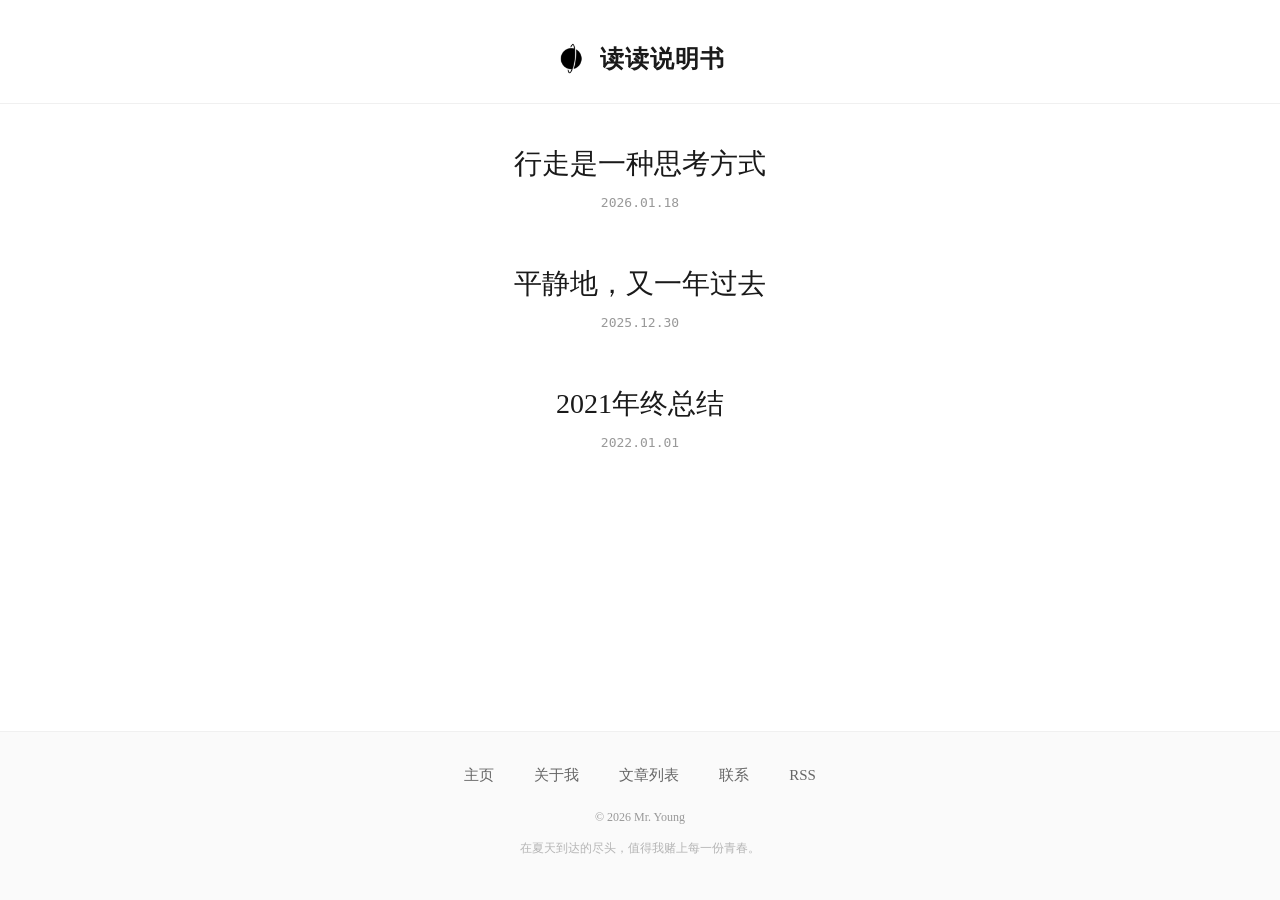
<file: index.html>
<!DOCTYPE html>
<html lang="zh-CN">

<head>
  <meta charset="utf-8">
  <meta name="viewport" content="width=device-width, initial-scale=1.0">
  <title>
     | 读读说明书
  </title>
  <link rel="icon" href="/images/favicon.png">
  <link rel="stylesheet" href="/css/style.css">
  
    <script async src="https://www.googletagmanager.com/gtag/js?id=G-6NZNG2XJNE"></script>
    <script>
      window.dataLayer = window.dataLayer || [];
      function gtag() { dataLayer.push(arguments); }
      gtag('js', new Date());
      gtag('config', 'G-6NZNG2XJNE');
    </script>
    
<meta name="generator" content="Hexo 8.1.1"><link rel="alternate" href="/atom.xml" title="读读说明书" type="application/atom+xml">
</head>

<body>
  <div class="site-wrapper">
    <header class="site-header">
      <a href="/" class="site-title">
        <img src="/images/favicon.png" alt="天王星" class="site-icon">
        <span>
          读读说明书
        </span>
      </a>
    </header>

    <main class="main-content">
      <div class="post-grid">
  
    <a href="/2026/01/18/2026-01-18-%E8%A1%8C%E8%B5%B0%E6%98%AF%E4%B8%80%E7%A7%8D%E6%80%9D%E8%80%83%E6%96%B9%E5%BC%8F/" class="post-card">
      <div class="card-content">
        <h3 class="card-title">行走是一种思考方式</h3>
        <span class="card-date">
          2026.01.18
        </span>
      </div>
    </a>
  
    <a href="/2025/12/30/2025-12-30-%E5%B9%B3%E9%9D%99%E5%9C%B0-%E5%8F%88%E4%B8%80%E5%B9%B4%E8%BF%87%E5%8E%BB/" class="post-card">
      <div class="card-content">
        <h3 class="card-title">平静地，又一年过去</h3>
        <span class="card-date">
          2025.12.30
        </span>
      </div>
    </a>
  
    <a href="/2022/01/01/2022-01-01-annual-summary/" class="post-card">
      <div class="card-content">
        <h3 class="card-title">2021年终总结</h3>
        <span class="card-date">
          2022.01.01
        </span>
      </div>
    </a>
  
</div>




    </main>

    <footer class="site-footer">
      <a href="/" class="footer-link">主页</a><span class="footer-divider"></span><a href="/about" class="footer-link">关于我</a><span class="footer-divider"></span><a href="/archives" class="footer-link">文章列表</a><span class="footer-divider"></span><a href="mailto:youngqi27@163.com" class="footer-link">联系</a><span class="footer-divider"></span><a href="/atom.xml" class="footer-link">RSS</a>
        <div class="footer-copyright">
          <p>&copy; 2026 Mr. Young</p>
          <p class="site-motto">
            在夏天到达的尽头，值得我赌上每一份青春。
          </p>
        </div>
    </footer>
  </div>
</body>

</html>
</file>
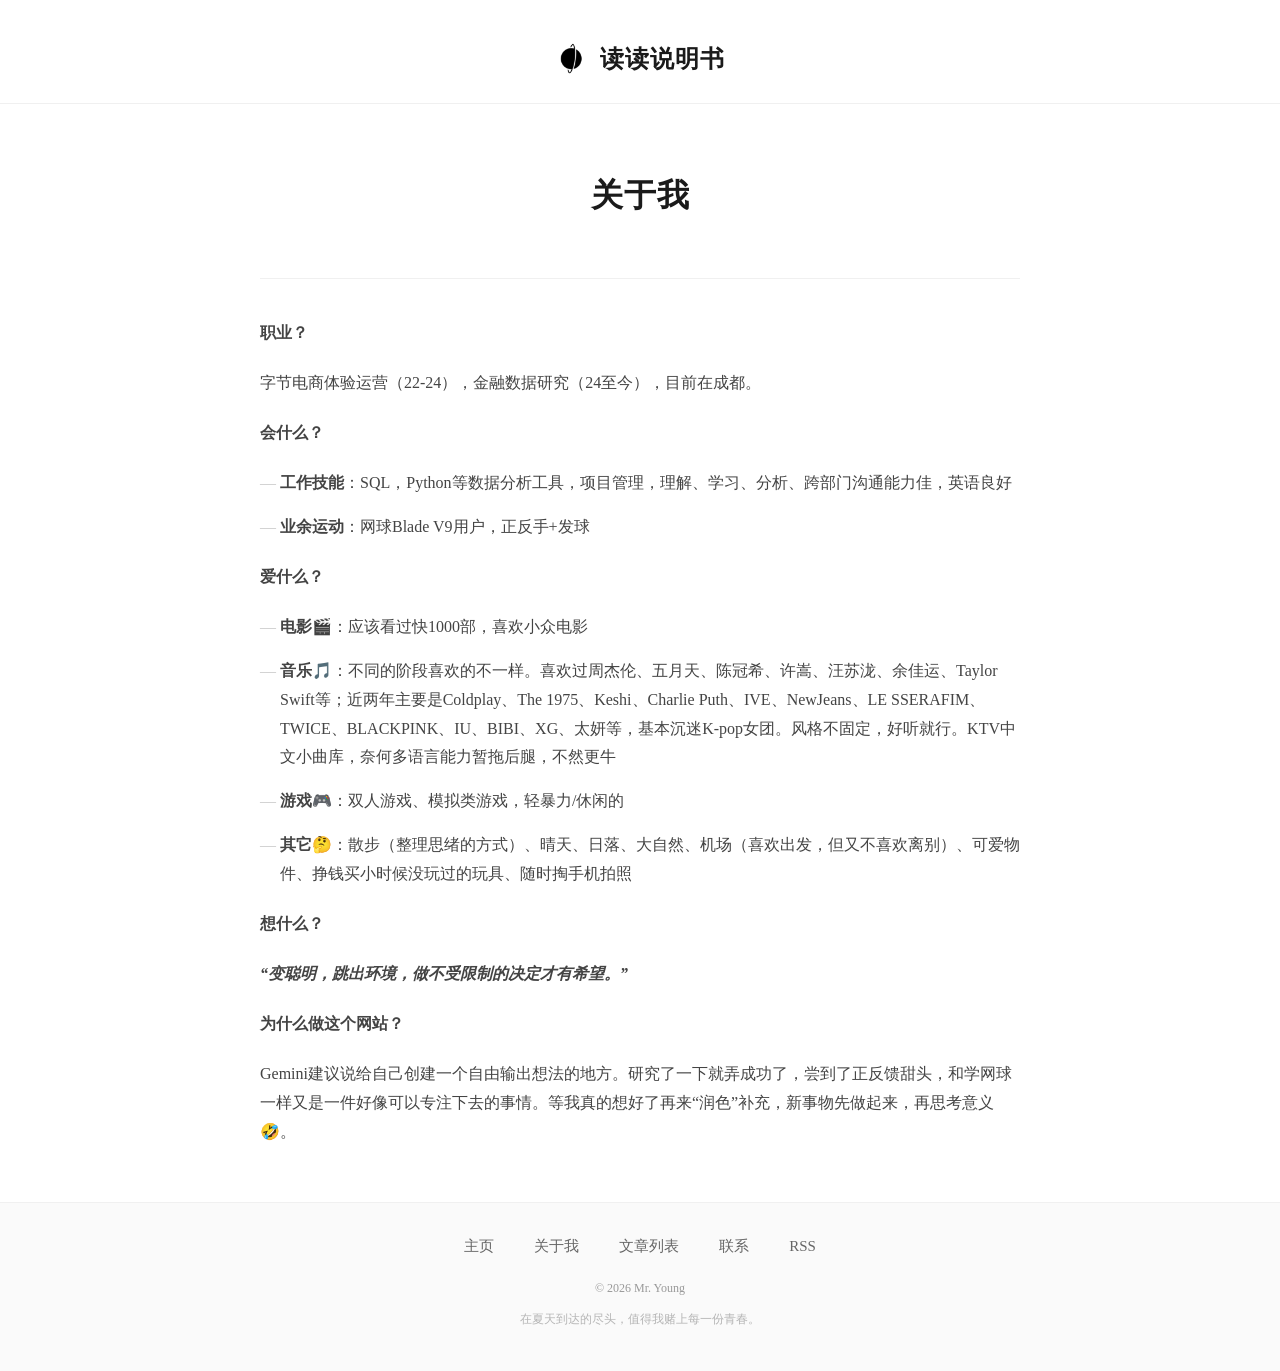
<file: about/index.html>
<!DOCTYPE html>
<html lang="zh-CN">

<head>
  <meta charset="utf-8">
  <meta name="viewport" content="width=device-width, initial-scale=1.0">
  <title>
    关于我 | 读读说明书
  </title>
  <link rel="icon" href="/images/favicon.png">
  <link rel="stylesheet" href="/css/style.css">
  
    <script async src="https://www.googletagmanager.com/gtag/js?id=G-6NZNG2XJNE"></script>
    <script>
      window.dataLayer = window.dataLayer || [];
      function gtag() { dataLayer.push(arguments); }
      gtag('js', new Date());
      gtag('config', 'G-6NZNG2XJNE');
    </script>
    
<meta name="generator" content="Hexo 8.1.1"><link rel="alternate" href="/atom.xml" title="读读说明书" type="application/atom+xml">
</head>

<body>
  <div class="site-wrapper">
    <header class="site-header">
      <a href="/" class="site-title">
        <img src="/images/favicon.png" alt="天王星" class="site-icon">
        <span>
          读读说明书
        </span>
      </a>
    </header>

    <main class="main-content">
      <article class="page-detail">
  <header class="page-header">
    <h1 class="page-title">关于我</h1>
  </header>

  <div class="page-content">
    <h4 id="职业？"><a href="#职业？" class="headerlink" title="职业？"></a>职业？</h4><p>字节电商体验运营（22-24），金融数据研究（24至今），目前在成都。</p>
<h4 id="会什么？"><a href="#会什么？" class="headerlink" title="会什么？"></a>会什么？</h4><ul>
<li><strong>工作技能</strong>：SQL，Python等数据分析工具，项目管理，理解、学习、分析、跨部门沟通能力佳，英语良好</li>
<li><strong>业余运动</strong>：网球Blade V9用户，正反手+发球</li>
</ul>
<h4 id="爱什么？"><a href="#爱什么？" class="headerlink" title="爱什么？"></a>爱什么？</h4><ul>
<li><strong>电影🎬</strong>：应该看过快1000部，喜欢小众电影</li>
<li><strong>音乐🎵</strong>：不同的阶段喜欢的不一样。喜欢过周杰伦、五月天、陈冠希、许嵩、汪苏泷、余佳运、Taylor Swift等；近两年主要是Coldplay、The 1975、Keshi、Charlie Puth、IVE、NewJeans、LE SSERAFIM、TWICE、BLACKPINK、IU、BIBI、XG、太妍等，基本沉迷K-pop女团。风格不固定，好听就行。KTV中文小曲库，奈何多语言能力暂拖后腿，不然更牛</li>
<li><strong>游戏🎮</strong>：双人游戏、模拟类游戏，轻暴力&#x2F;休闲的</li>
<li><strong>其它🤔</strong>：散步（整理思绪的方式）、晴天、日落、大自然、机场（喜欢出发，但又不喜欢离别）、可爱物件、挣钱买小时候没玩过的玩具、随时掏手机拍照</li>
</ul>
<h4 id="想什么？"><a href="#想什么？" class="headerlink" title="想什么？"></a>想什么？</h4><p><em><strong>“变聪明，跳出环境，做不受限制的决定才有希望。”</strong></em></p>
<h4 id="为什么做这个网站？"><a href="#为什么做这个网站？" class="headerlink" title="为什么做这个网站？"></a>为什么做这个网站？</h4><p>Gemini建议说给自己创建一个自由输出想法的地方。研究了一下就弄成功了，尝到了正反馈甜头，和学网球一样又是一件好像可以专注下去的事情。等我真的想好了再来“润色”补充，新事物先做起来，再思考意义🤣。</p>

  </div>
</article>

    </main>

    <footer class="site-footer">
      <a href="/" class="footer-link">主页</a><span class="footer-divider"></span><a href="/about" class="footer-link">关于我</a><span class="footer-divider"></span><a href="/archives" class="footer-link">文章列表</a><span class="footer-divider"></span><a href="mailto:youngqi27@163.com" class="footer-link">联系</a><span class="footer-divider"></span><a href="/atom.xml" class="footer-link">RSS</a>
        <div class="footer-copyright">
          <p>&copy; 2026 Mr. Young</p>
          <p class="site-motto">
            在夏天到达的尽头，值得我赌上每一份青春。
          </p>
        </div>
    </footer>
  </div>
</body>

</html>
</file>
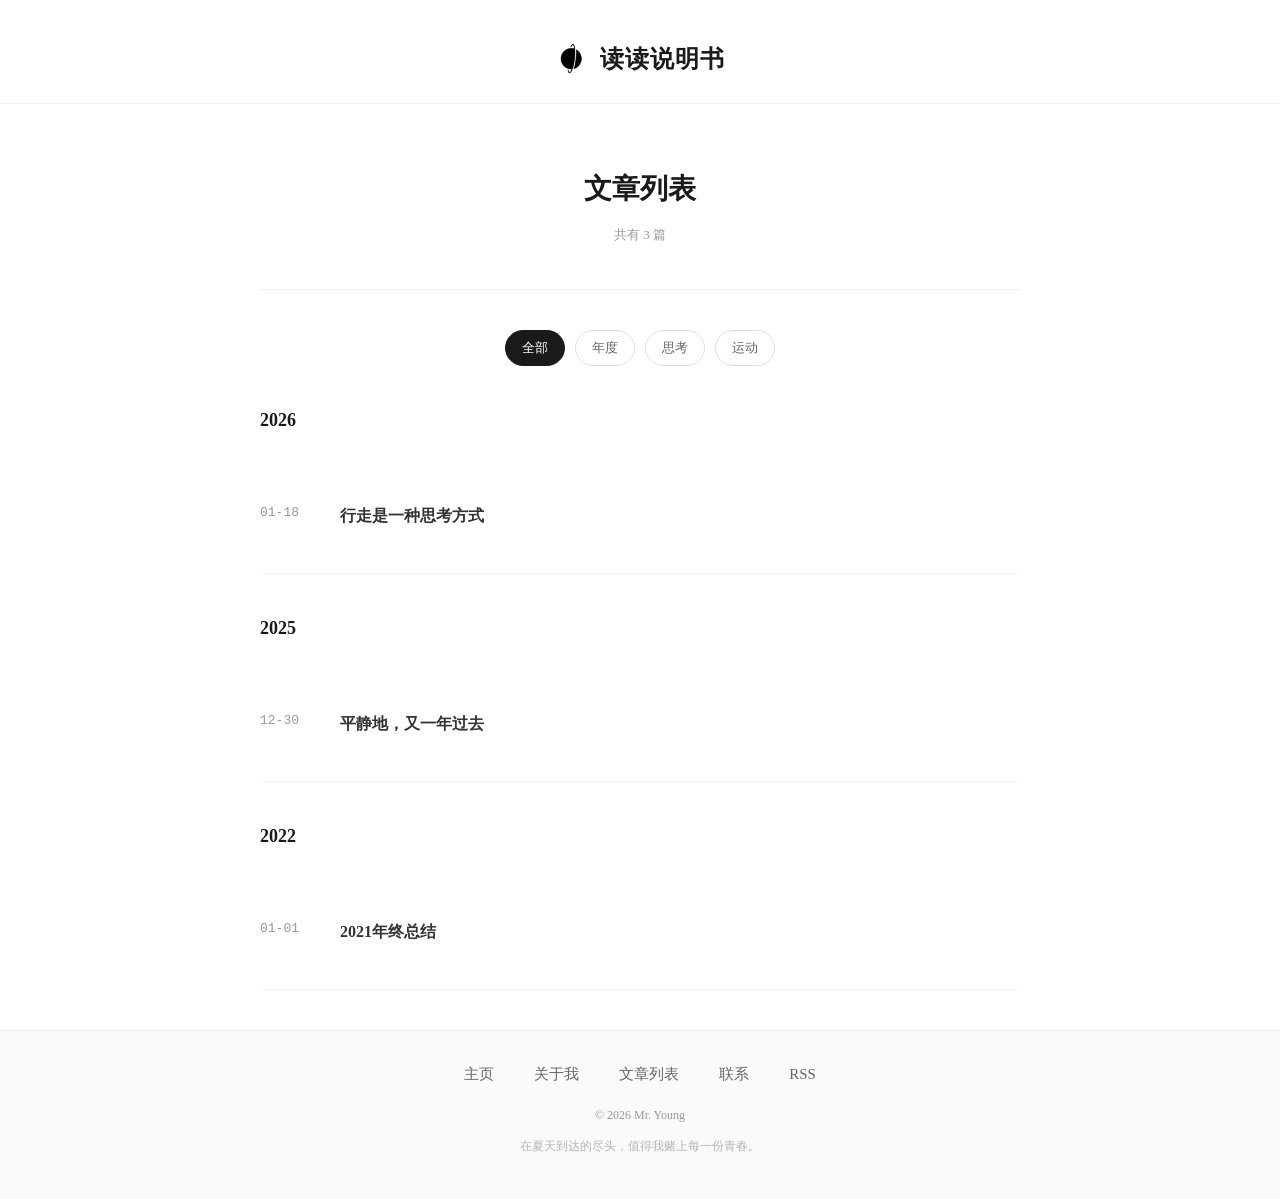
<file: archives/index.html>
<!DOCTYPE html>
<html lang="zh-CN">

<head>
  <meta charset="utf-8">
  <meta name="viewport" content="width=device-width, initial-scale=1.0">
  <title>
     | 读读说明书
  </title>
  <link rel="icon" href="/images/favicon.png">
  <link rel="stylesheet" href="/css/style.css">
  
    <script async src="https://www.googletagmanager.com/gtag/js?id=G-6NZNG2XJNE"></script>
    <script>
      window.dataLayer = window.dataLayer || [];
      function gtag() { dataLayer.push(arguments); }
      gtag('js', new Date());
      gtag('config', 'G-6NZNG2XJNE');
    </script>
    
<meta name="generator" content="Hexo 8.1.1"><link rel="alternate" href="/atom.xml" title="读读说明书" type="application/atom+xml">
</head>

<body>
  <div class="site-wrapper">
    <header class="site-header">
      <a href="/" class="site-title">
        <img src="/images/favicon.png" alt="天王星" class="site-icon">
        <span>
          读读说明书
        </span>
      </a>
    </header>

    <main class="main-content">
      <section class="archive-container">
  <div class="archive-header">
    <h1 class="archive-page-title">文章列表</h1>
    <p class="archive-subtitle">共有 3 篇</p>
  </div>

  <!-- 标签筛选器 -->
  <div class="tag-filter">
  <button class="tag-filter-btn active" data-tag="all">全部</button>
  
    <button class="tag-filter-btn" data-tag="年度">年度</button>
  
    <button class="tag-filter-btn" data-tag="思考">思考</button>
  
    <button class="tag-filter-btn" data-tag="运动">运动</button>
  
</div>

<script>
document.addEventListener('DOMContentLoaded', function() {
  var filterBtns = document.querySelectorAll('.tag-filter-btn');
  var articles = document.querySelectorAll('.archive-article');
  var years = document.querySelectorAll('.archive-year');
  var pagination = document.querySelector('.pagination');

  filterBtns.forEach(function(btn) {
    btn.addEventListener('click', function() {
      // 移除所有按钮的 active 类
      filterBtns.forEach(function(b) {
        b.classList.remove('active');
      });
      // 给当前按钮添加 active 类
      this.classList.add('active');

      var selectedTag = this.getAttribute('data-tag');

      articles.forEach(function(article) {
        var articleTags = article.getAttribute('data-tags');
        if (selectedTag === 'all') {
          article.classList.remove('hidden');
        } else if (articleTags && articleTags.indexOf(selectedTag) !== -1) {
          article.classList.remove('hidden');
        } else {
          article.classList.add('hidden');
        }
      });

      // 筛选时隐藏年份标题和分页
      if (selectedTag === 'all') {
        years.forEach(function(year) {
          year.style.display = 'block';
        });
        if (pagination) {
          pagination.style.display = 'flex';
        }
      } else {
        years.forEach(function(year) {
          year.style.display = 'none';
        });
        if (pagination) {
          pagination.style.display = 'none';
        }
      }
    });
  });
});
</script>


  <div class="archive-list">
    
    
      
      
      
        
        <h2 class="archive-year">2026</h2>
      

      <article class="archive-article" data-tags="思考,运动">
        <div class="archive-article-inner">
          <time datetime="2026-01-18" class="archive-article-date">
            01-18
          </time>
          <h2 class="archive-article-title">
            <a href="/2026/01/18/2026-01-18-%E8%A1%8C%E8%B5%B0%E6%98%AF%E4%B8%80%E7%A7%8D%E6%80%9D%E8%80%83%E6%96%B9%E5%BC%8F/">行走是一种思考方式</a>
          </h2>
        </div>
      </article>
    
      
      
      
        
        <h2 class="archive-year">2025</h2>
      

      <article class="archive-article" data-tags="年度">
        <div class="archive-article-inner">
          <time datetime="2025-12-30" class="archive-article-date">
            12-30
          </time>
          <h2 class="archive-article-title">
            <a href="/2025/12/30/2025-12-30-%E5%B9%B3%E9%9D%99%E5%9C%B0-%E5%8F%88%E4%B8%80%E5%B9%B4%E8%BF%87%E5%8E%BB/">平静地，又一年过去</a>
          </h2>
        </div>
      </article>
    
      
      
      
        
        <h2 class="archive-year">2022</h2>
      

      <article class="archive-article" data-tags="年度">
        <div class="archive-article-inner">
          <time datetime="2022-01-01" class="archive-article-date">
            01-01
          </time>
          <h2 class="archive-article-title">
            <a href="/2022/01/01/2022-01-01-annual-summary/">2021年终总结</a>
          </h2>
        </div>
      </article>
    
  </div>

  

</section>

    </main>

    <footer class="site-footer">
      <a href="/" class="footer-link">主页</a><span class="footer-divider"></span><a href="/about" class="footer-link">关于我</a><span class="footer-divider"></span><a href="/archives" class="footer-link">文章列表</a><span class="footer-divider"></span><a href="mailto:youngqi27@163.com" class="footer-link">联系</a><span class="footer-divider"></span><a href="/atom.xml" class="footer-link">RSS</a>
        <div class="footer-copyright">
          <p>&copy; 2026 Mr. Young</p>
          <p class="site-motto">
            在夏天到达的尽头，值得我赌上每一份青春。
          </p>
        </div>
    </footer>
  </div>
</body>

</html>
</file>
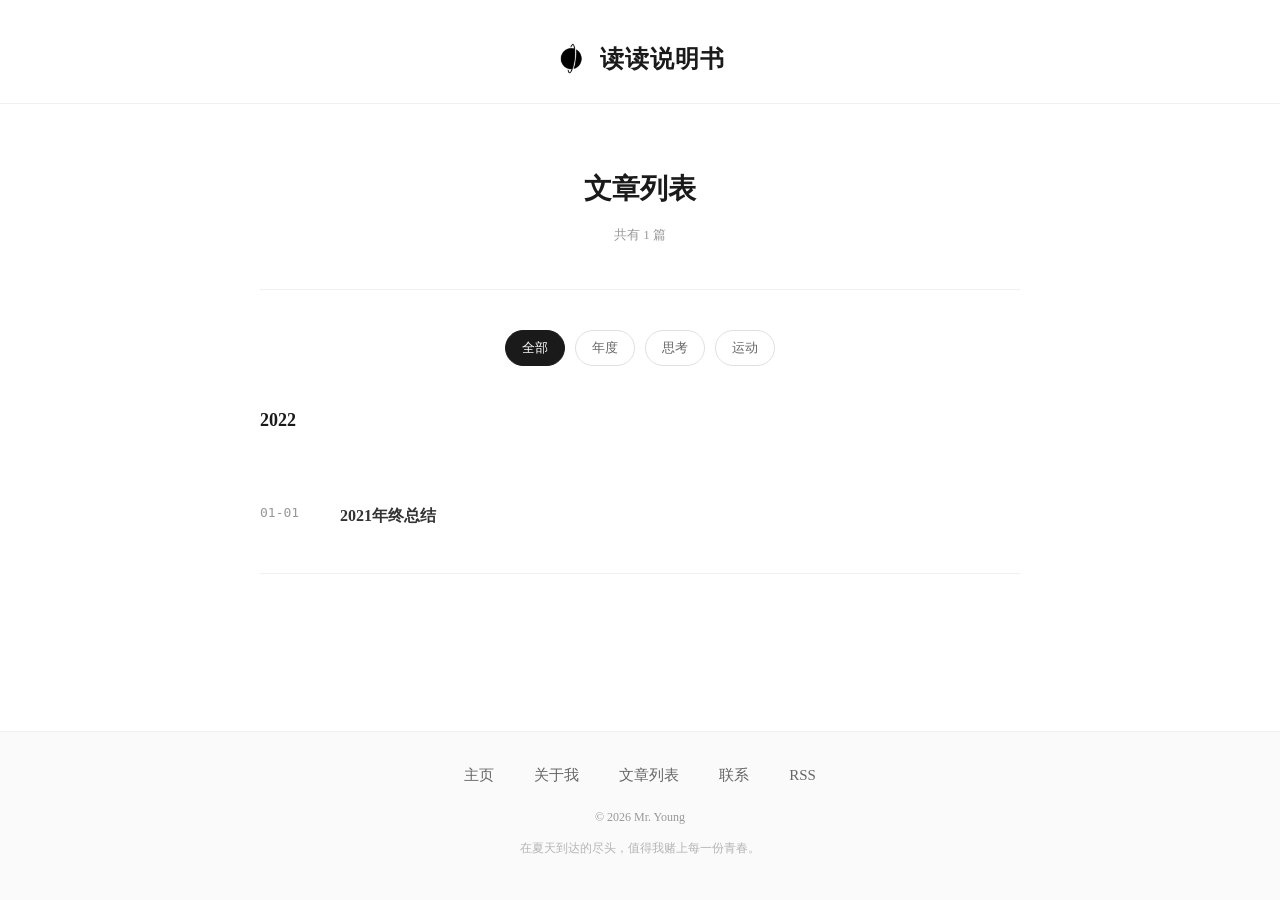
<file: archives/2022/index.html>
<!DOCTYPE html>
<html lang="zh-CN">

<head>
  <meta charset="utf-8">
  <meta name="viewport" content="width=device-width, initial-scale=1.0">
  <title>
     | 读读说明书
  </title>
  <link rel="icon" href="/images/favicon.png">
  <link rel="stylesheet" href="/css/style.css">
  
    <script async src="https://www.googletagmanager.com/gtag/js?id=G-6NZNG2XJNE"></script>
    <script>
      window.dataLayer = window.dataLayer || [];
      function gtag() { dataLayer.push(arguments); }
      gtag('js', new Date());
      gtag('config', 'G-6NZNG2XJNE');
    </script>
    
<meta name="generator" content="Hexo 8.1.1"><link rel="alternate" href="/atom.xml" title="读读说明书" type="application/atom+xml">
</head>

<body>
  <div class="site-wrapper">
    <header class="site-header">
      <a href="/" class="site-title">
        <img src="/images/favicon.png" alt="天王星" class="site-icon">
        <span>
          读读说明书
        </span>
      </a>
    </header>

    <main class="main-content">
      <section class="archive-container">
  <div class="archive-header">
    <h1 class="archive-page-title">文章列表</h1>
    <p class="archive-subtitle">共有 1 篇</p>
  </div>

  <!-- 标签筛选器 -->
  <div class="tag-filter">
  <button class="tag-filter-btn active" data-tag="all">全部</button>
  
    <button class="tag-filter-btn" data-tag="年度">年度</button>
  
    <button class="tag-filter-btn" data-tag="思考">思考</button>
  
    <button class="tag-filter-btn" data-tag="运动">运动</button>
  
</div>

<script>
document.addEventListener('DOMContentLoaded', function() {
  var filterBtns = document.querySelectorAll('.tag-filter-btn');
  var articles = document.querySelectorAll('.archive-article');
  var years = document.querySelectorAll('.archive-year');
  var pagination = document.querySelector('.pagination');

  filterBtns.forEach(function(btn) {
    btn.addEventListener('click', function() {
      // 移除所有按钮的 active 类
      filterBtns.forEach(function(b) {
        b.classList.remove('active');
      });
      // 给当前按钮添加 active 类
      this.classList.add('active');

      var selectedTag = this.getAttribute('data-tag');

      articles.forEach(function(article) {
        var articleTags = article.getAttribute('data-tags');
        if (selectedTag === 'all') {
          article.classList.remove('hidden');
        } else if (articleTags && articleTags.indexOf(selectedTag) !== -1) {
          article.classList.remove('hidden');
        } else {
          article.classList.add('hidden');
        }
      });

      // 筛选时隐藏年份标题和分页
      if (selectedTag === 'all') {
        years.forEach(function(year) {
          year.style.display = 'block';
        });
        if (pagination) {
          pagination.style.display = 'flex';
        }
      } else {
        years.forEach(function(year) {
          year.style.display = 'none';
        });
        if (pagination) {
          pagination.style.display = 'none';
        }
      }
    });
  });
});
</script>


  <div class="archive-list">
    
    
      
      
      
        
        <h2 class="archive-year">2022</h2>
      

      <article class="archive-article" data-tags="年度">
        <div class="archive-article-inner">
          <time datetime="2022-01-01" class="archive-article-date">
            01-01
          </time>
          <h2 class="archive-article-title">
            <a href="/2022/01/01/2022-01-01-annual-summary/">2021年终总结</a>
          </h2>
        </div>
      </article>
    
  </div>

  

</section>

    </main>

    <footer class="site-footer">
      <a href="/" class="footer-link">主页</a><span class="footer-divider"></span><a href="/about" class="footer-link">关于我</a><span class="footer-divider"></span><a href="/archives" class="footer-link">文章列表</a><span class="footer-divider"></span><a href="mailto:youngqi27@163.com" class="footer-link">联系</a><span class="footer-divider"></span><a href="/atom.xml" class="footer-link">RSS</a>
        <div class="footer-copyright">
          <p>&copy; 2026 Mr. Young</p>
          <p class="site-motto">
            在夏天到达的尽头，值得我赌上每一份青春。
          </p>
        </div>
    </footer>
  </div>
</body>

</html>
</file>
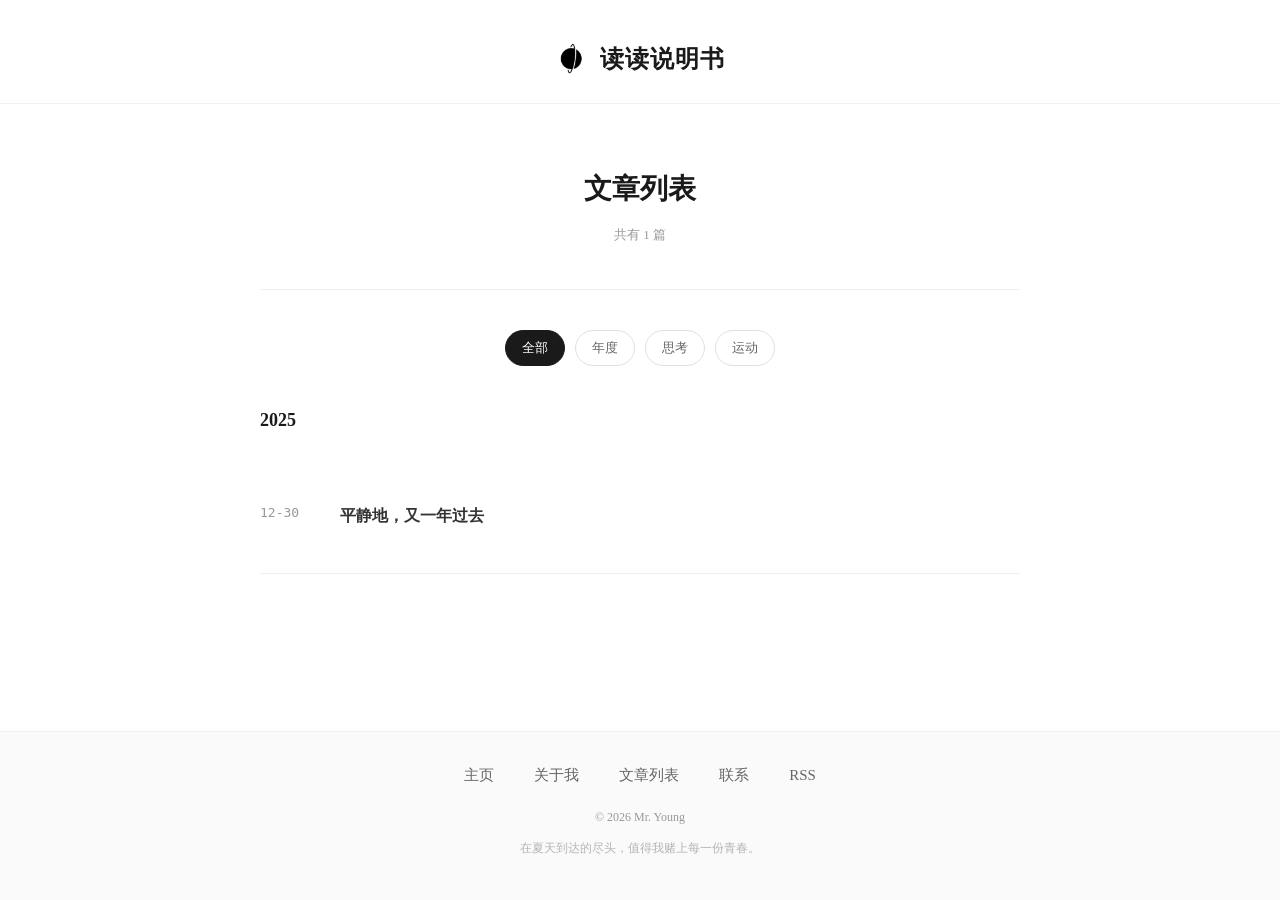
<file: archives/2025/index.html>
<!DOCTYPE html>
<html lang="zh-CN">

<head>
  <meta charset="utf-8">
  <meta name="viewport" content="width=device-width, initial-scale=1.0">
  <title>
     | 读读说明书
  </title>
  <link rel="icon" href="/images/favicon.png">
  <link rel="stylesheet" href="/css/style.css">
  
    <script async src="https://www.googletagmanager.com/gtag/js?id=G-6NZNG2XJNE"></script>
    <script>
      window.dataLayer = window.dataLayer || [];
      function gtag() { dataLayer.push(arguments); }
      gtag('js', new Date());
      gtag('config', 'G-6NZNG2XJNE');
    </script>
    
<meta name="generator" content="Hexo 8.1.1"><link rel="alternate" href="/atom.xml" title="读读说明书" type="application/atom+xml">
</head>

<body>
  <div class="site-wrapper">
    <header class="site-header">
      <a href="/" class="site-title">
        <img src="/images/favicon.png" alt="天王星" class="site-icon">
        <span>
          读读说明书
        </span>
      </a>
    </header>

    <main class="main-content">
      <section class="archive-container">
  <div class="archive-header">
    <h1 class="archive-page-title">文章列表</h1>
    <p class="archive-subtitle">共有 1 篇</p>
  </div>

  <!-- 标签筛选器 -->
  <div class="tag-filter">
  <button class="tag-filter-btn active" data-tag="all">全部</button>
  
    <button class="tag-filter-btn" data-tag="年度">年度</button>
  
    <button class="tag-filter-btn" data-tag="思考">思考</button>
  
    <button class="tag-filter-btn" data-tag="运动">运动</button>
  
</div>

<script>
document.addEventListener('DOMContentLoaded', function() {
  var filterBtns = document.querySelectorAll('.tag-filter-btn');
  var articles = document.querySelectorAll('.archive-article');
  var years = document.querySelectorAll('.archive-year');
  var pagination = document.querySelector('.pagination');

  filterBtns.forEach(function(btn) {
    btn.addEventListener('click', function() {
      // 移除所有按钮的 active 类
      filterBtns.forEach(function(b) {
        b.classList.remove('active');
      });
      // 给当前按钮添加 active 类
      this.classList.add('active');

      var selectedTag = this.getAttribute('data-tag');

      articles.forEach(function(article) {
        var articleTags = article.getAttribute('data-tags');
        if (selectedTag === 'all') {
          article.classList.remove('hidden');
        } else if (articleTags && articleTags.indexOf(selectedTag) !== -1) {
          article.classList.remove('hidden');
        } else {
          article.classList.add('hidden');
        }
      });

      // 筛选时隐藏年份标题和分页
      if (selectedTag === 'all') {
        years.forEach(function(year) {
          year.style.display = 'block';
        });
        if (pagination) {
          pagination.style.display = 'flex';
        }
      } else {
        years.forEach(function(year) {
          year.style.display = 'none';
        });
        if (pagination) {
          pagination.style.display = 'none';
        }
      }
    });
  });
});
</script>


  <div class="archive-list">
    
    
      
      
      
        
        <h2 class="archive-year">2025</h2>
      

      <article class="archive-article" data-tags="年度">
        <div class="archive-article-inner">
          <time datetime="2025-12-30" class="archive-article-date">
            12-30
          </time>
          <h2 class="archive-article-title">
            <a href="/2025/12/30/2025-12-30-%E5%B9%B3%E9%9D%99%E5%9C%B0-%E5%8F%88%E4%B8%80%E5%B9%B4%E8%BF%87%E5%8E%BB/">平静地，又一年过去</a>
          </h2>
        </div>
      </article>
    
  </div>

  

</section>

    </main>

    <footer class="site-footer">
      <a href="/" class="footer-link">主页</a><span class="footer-divider"></span><a href="/about" class="footer-link">关于我</a><span class="footer-divider"></span><a href="/archives" class="footer-link">文章列表</a><span class="footer-divider"></span><a href="mailto:youngqi27@163.com" class="footer-link">联系</a><span class="footer-divider"></span><a href="/atom.xml" class="footer-link">RSS</a>
        <div class="footer-copyright">
          <p>&copy; 2026 Mr. Young</p>
          <p class="site-motto">
            在夏天到达的尽头，值得我赌上每一份青春。
          </p>
        </div>
    </footer>
  </div>
</body>

</html>
</file>
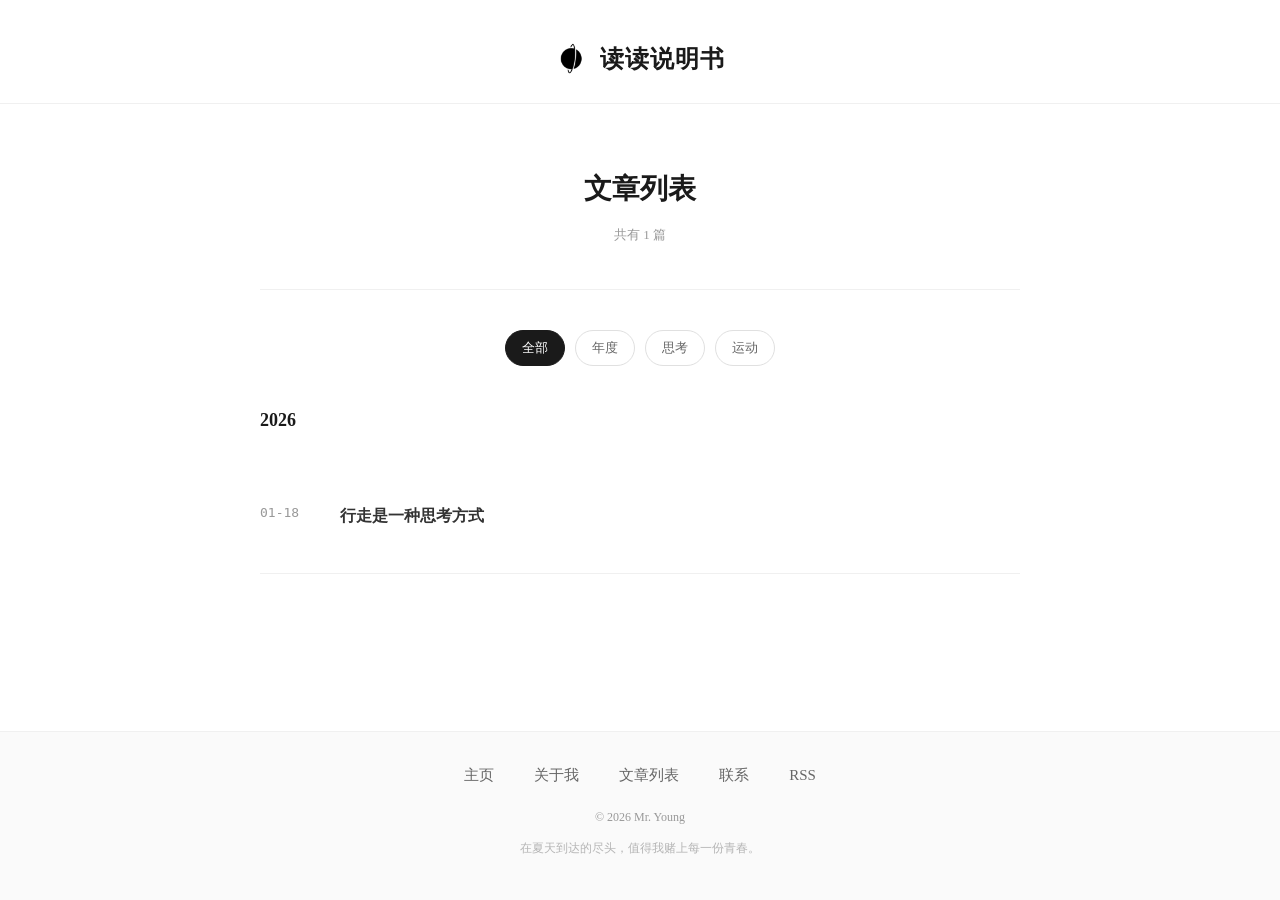
<file: archives/2026/index.html>
<!DOCTYPE html>
<html lang="zh-CN">

<head>
  <meta charset="utf-8">
  <meta name="viewport" content="width=device-width, initial-scale=1.0">
  <title>
     | 读读说明书
  </title>
  <link rel="icon" href="/images/favicon.png">
  <link rel="stylesheet" href="/css/style.css">
  
    <script async src="https://www.googletagmanager.com/gtag/js?id=G-6NZNG2XJNE"></script>
    <script>
      window.dataLayer = window.dataLayer || [];
      function gtag() { dataLayer.push(arguments); }
      gtag('js', new Date());
      gtag('config', 'G-6NZNG2XJNE');
    </script>
    
<meta name="generator" content="Hexo 8.1.1"><link rel="alternate" href="/atom.xml" title="读读说明书" type="application/atom+xml">
</head>

<body>
  <div class="site-wrapper">
    <header class="site-header">
      <a href="/" class="site-title">
        <img src="/images/favicon.png" alt="天王星" class="site-icon">
        <span>
          读读说明书
        </span>
      </a>
    </header>

    <main class="main-content">
      <section class="archive-container">
  <div class="archive-header">
    <h1 class="archive-page-title">文章列表</h1>
    <p class="archive-subtitle">共有 1 篇</p>
  </div>

  <!-- 标签筛选器 -->
  <div class="tag-filter">
  <button class="tag-filter-btn active" data-tag="all">全部</button>
  
    <button class="tag-filter-btn" data-tag="年度">年度</button>
  
    <button class="tag-filter-btn" data-tag="思考">思考</button>
  
    <button class="tag-filter-btn" data-tag="运动">运动</button>
  
</div>

<script>
document.addEventListener('DOMContentLoaded', function() {
  var filterBtns = document.querySelectorAll('.tag-filter-btn');
  var articles = document.querySelectorAll('.archive-article');
  var years = document.querySelectorAll('.archive-year');
  var pagination = document.querySelector('.pagination');

  filterBtns.forEach(function(btn) {
    btn.addEventListener('click', function() {
      // 移除所有按钮的 active 类
      filterBtns.forEach(function(b) {
        b.classList.remove('active');
      });
      // 给当前按钮添加 active 类
      this.classList.add('active');

      var selectedTag = this.getAttribute('data-tag');

      articles.forEach(function(article) {
        var articleTags = article.getAttribute('data-tags');
        if (selectedTag === 'all') {
          article.classList.remove('hidden');
        } else if (articleTags && articleTags.indexOf(selectedTag) !== -1) {
          article.classList.remove('hidden');
        } else {
          article.classList.add('hidden');
        }
      });

      // 筛选时隐藏年份标题和分页
      if (selectedTag === 'all') {
        years.forEach(function(year) {
          year.style.display = 'block';
        });
        if (pagination) {
          pagination.style.display = 'flex';
        }
      } else {
        years.forEach(function(year) {
          year.style.display = 'none';
        });
        if (pagination) {
          pagination.style.display = 'none';
        }
      }
    });
  });
});
</script>


  <div class="archive-list">
    
    
      
      
      
        
        <h2 class="archive-year">2026</h2>
      

      <article class="archive-article" data-tags="思考,运动">
        <div class="archive-article-inner">
          <time datetime="2026-01-18" class="archive-article-date">
            01-18
          </time>
          <h2 class="archive-article-title">
            <a href="/2026/01/18/2026-01-18-%E8%A1%8C%E8%B5%B0%E6%98%AF%E4%B8%80%E7%A7%8D%E6%80%9D%E8%80%83%E6%96%B9%E5%BC%8F/">行走是一种思考方式</a>
          </h2>
        </div>
      </article>
    
  </div>

  

</section>

    </main>

    <footer class="site-footer">
      <a href="/" class="footer-link">主页</a><span class="footer-divider"></span><a href="/about" class="footer-link">关于我</a><span class="footer-divider"></span><a href="/archives" class="footer-link">文章列表</a><span class="footer-divider"></span><a href="mailto:youngqi27@163.com" class="footer-link">联系</a><span class="footer-divider"></span><a href="/atom.xml" class="footer-link">RSS</a>
        <div class="footer-copyright">
          <p>&copy; 2026 Mr. Young</p>
          <p class="site-motto">
            在夏天到达的尽头，值得我赌上每一份青春。
          </p>
        </div>
    </footer>
  </div>
</body>

</html>
</file>
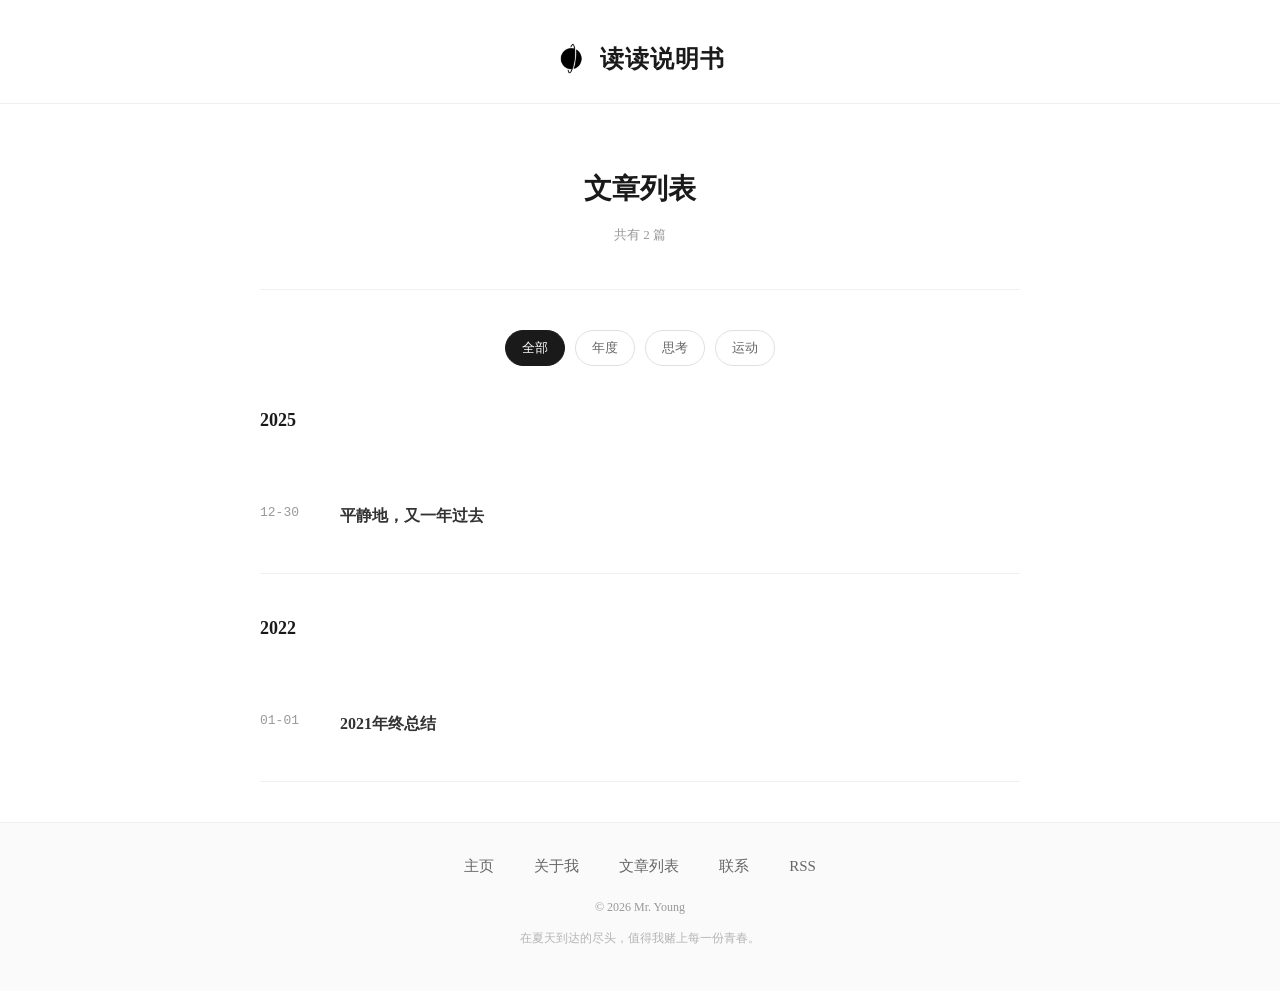
<file: tags/年度/index.html>
<!DOCTYPE html>
<html lang="zh-CN">

<head>
  <meta charset="utf-8">
  <meta name="viewport" content="width=device-width, initial-scale=1.0">
  <title>
     | 读读说明书
  </title>
  <link rel="icon" href="/images/favicon.png">
  <link rel="stylesheet" href="/css/style.css">
  
    <script async src="https://www.googletagmanager.com/gtag/js?id=G-6NZNG2XJNE"></script>
    <script>
      window.dataLayer = window.dataLayer || [];
      function gtag() { dataLayer.push(arguments); }
      gtag('js', new Date());
      gtag('config', 'G-6NZNG2XJNE');
    </script>
    
<meta name="generator" content="Hexo 8.1.1"><link rel="alternate" href="/atom.xml" title="读读说明书" type="application/atom+xml">
</head>

<body>
  <div class="site-wrapper">
    <header class="site-header">
      <a href="/" class="site-title">
        <img src="/images/favicon.png" alt="天王星" class="site-icon">
        <span>
          读读说明书
        </span>
      </a>
    </header>

    <main class="main-content">
      <section class="archive-container">
  <div class="archive-header">
    <h1 class="archive-page-title">文章列表</h1>
    <p class="archive-subtitle">共有 2 篇</p>
  </div>

  <!-- 标签筛选器 -->
  <div class="tag-filter">
  <button class="tag-filter-btn active" data-tag="all">全部</button>
  
    <button class="tag-filter-btn" data-tag="年度">年度</button>
  
    <button class="tag-filter-btn" data-tag="思考">思考</button>
  
    <button class="tag-filter-btn" data-tag="运动">运动</button>
  
</div>

<script>
document.addEventListener('DOMContentLoaded', function() {
  var filterBtns = document.querySelectorAll('.tag-filter-btn');
  var articles = document.querySelectorAll('.archive-article');
  var years = document.querySelectorAll('.archive-year');
  var pagination = document.querySelector('.pagination');

  filterBtns.forEach(function(btn) {
    btn.addEventListener('click', function() {
      // 移除所有按钮的 active 类
      filterBtns.forEach(function(b) {
        b.classList.remove('active');
      });
      // 给当前按钮添加 active 类
      this.classList.add('active');

      var selectedTag = this.getAttribute('data-tag');

      articles.forEach(function(article) {
        var articleTags = article.getAttribute('data-tags');
        if (selectedTag === 'all') {
          article.classList.remove('hidden');
        } else if (articleTags && articleTags.indexOf(selectedTag) !== -1) {
          article.classList.remove('hidden');
        } else {
          article.classList.add('hidden');
        }
      });

      // 筛选时隐藏年份标题和分页
      if (selectedTag === 'all') {
        years.forEach(function(year) {
          year.style.display = 'block';
        });
        if (pagination) {
          pagination.style.display = 'flex';
        }
      } else {
        years.forEach(function(year) {
          year.style.display = 'none';
        });
        if (pagination) {
          pagination.style.display = 'none';
        }
      }
    });
  });
});
</script>


  <div class="archive-list">
    
    
      
      
      
        
        <h2 class="archive-year">2025</h2>
      

      <article class="archive-article" data-tags="年度">
        <div class="archive-article-inner">
          <time datetime="2025-12-30" class="archive-article-date">
            12-30
          </time>
          <h2 class="archive-article-title">
            <a href="/2025/12/30/2025-12-30-%E5%B9%B3%E9%9D%99%E5%9C%B0-%E5%8F%88%E4%B8%80%E5%B9%B4%E8%BF%87%E5%8E%BB/">平静地，又一年过去</a>
          </h2>
        </div>
      </article>
    
      
      
      
        
        <h2 class="archive-year">2022</h2>
      

      <article class="archive-article" data-tags="年度">
        <div class="archive-article-inner">
          <time datetime="2022-01-01" class="archive-article-date">
            01-01
          </time>
          <h2 class="archive-article-title">
            <a href="/2022/01/01/2022-01-01-annual-summary/">2021年终总结</a>
          </h2>
        </div>
      </article>
    
  </div>

  

</section>

    </main>

    <footer class="site-footer">
      <a href="/" class="footer-link">主页</a><span class="footer-divider"></span><a href="/about" class="footer-link">关于我</a><span class="footer-divider"></span><a href="/archives" class="footer-link">文章列表</a><span class="footer-divider"></span><a href="mailto:youngqi27@163.com" class="footer-link">联系</a><span class="footer-divider"></span><a href="/atom.xml" class="footer-link">RSS</a>
        <div class="footer-copyright">
          <p>&copy; 2026 Mr. Young</p>
          <p class="site-motto">
            在夏天到达的尽头，值得我赌上每一份青春。
          </p>
        </div>
    </footer>
  </div>
</body>

</html>
</file>
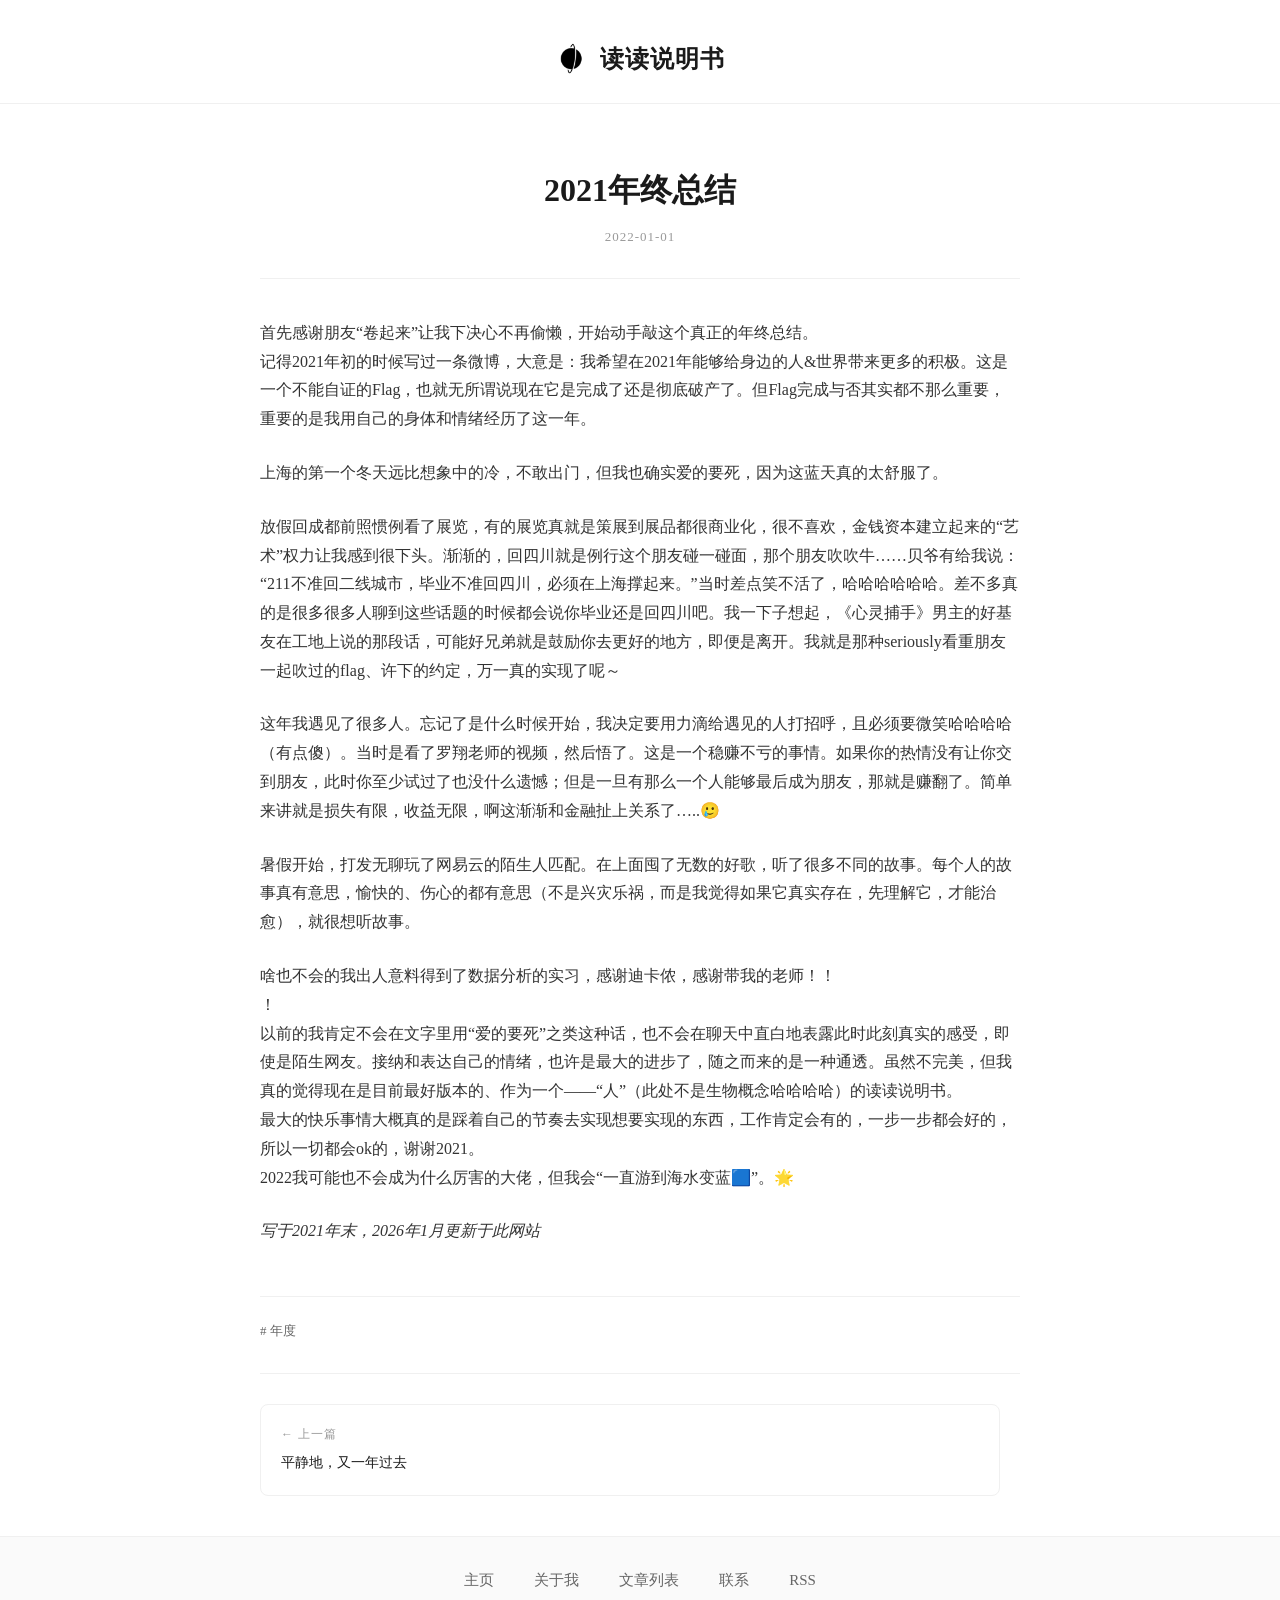
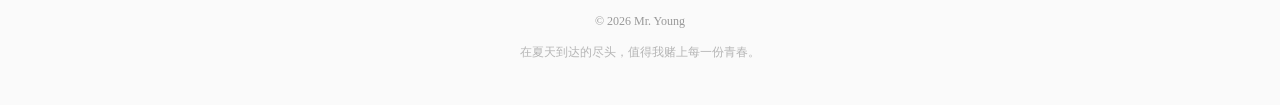
<file: 2022/01/01/2022-01-01-annual-summary/index.html>
<!DOCTYPE html>
<html lang="zh-CN">

<head>
  <meta charset="utf-8">
  <meta name="viewport" content="width=device-width, initial-scale=1.0">
  <title>
    2021年终总结 | 读读说明书
  </title>
  <link rel="icon" href="/images/favicon.png">
  <link rel="stylesheet" href="/css/style.css">
  
    <script async src="https://www.googletagmanager.com/gtag/js?id=G-6NZNG2XJNE"></script>
    <script>
      window.dataLayer = window.dataLayer || [];
      function gtag() { dataLayer.push(arguments); }
      gtag('js', new Date());
      gtag('config', 'G-6NZNG2XJNE');
    </script>
    
<meta name="generator" content="Hexo 8.1.1"><link rel="alternate" href="/atom.xml" title="读读说明书" type="application/atom+xml">
</head>

<body>
  <div class="site-wrapper">
    <header class="site-header">
      <a href="/" class="site-title">
        <img src="/images/favicon.png" alt="天王星" class="site-icon">
        <span>
          读读说明书
        </span>
      </a>
    </header>

    <main class="main-content">
      <article class="post-detail">
  <header class="post-header">
    <h1 class="post-title">2021年终总结</h1>
    <div class="post-meta">
      <span class="post-date">2022-01-01</span>
    </div>
  </header>

  <div class="post-content">
    <p>首先感谢朋友“卷起来”让我下决心不再偷懒，开始动手敲这个真正的年终总结。<br>记得2021年初的时候写过一条微博，大意是：我希望在2021年能够给身边的人&amp;世界带来更多的积极。这是一个不能自证的Flag，也就无所谓说现在它是完成了还是彻底破产了。但Flag完成与否其实都不那么重要，重要的是我用自己的身体和情绪经历了这一年。</p>
<p>上海的第一个冬天远比想象中的冷，不敢出门，但我也确实爱的要死，因为这蓝天真的太舒服了。</p>
<p>放假回成都前照惯例看了展览，有的展览真就是策展到展品都很商业化，很不喜欢，金钱资本建立起来的“艺术”权力让我感到很下头。渐渐的，回四川就是例行这个朋友碰一碰面，那个朋友吹吹牛……贝爷有给我说：“211不准回二线城市，毕业不准回四川，必须在上海撑起来。”当时差点笑不活了，哈哈哈哈哈哈。差不多真的是很多很多人聊到这些话题的时候都会说你毕业还是回四川吧。我一下子想起，《心灵捕手》男主的好基友在工地上说的那段话，可能好兄弟就是鼓励你去更好的地方，即便是离开。我就是那种seriously看重朋友一起吹过的flag、许下的约定，万一真的实现了呢～</p>
<p>这年我遇见了很多人。忘记了是什么时候开始，我决定要用力滴给遇见的人打招呼，且必须要微笑哈哈哈哈（有点傻）。当时是看了罗翔老师的视频，然后悟了。这是一个稳赚不亏的事情。如果你的热情没有让你交到朋友，此时你至少试过了也没什么遗憾；但是一旦有那么一个人能够最后成为朋友，那就是赚翻了。简单来讲就是损失有限，收益无限，啊这渐渐和金融扯上关系了…..🥲</p>
<p>暑假开始，打发无聊玩了网易云的陌生人匹配。在上面囤了无数的好歌，听了很多不同的故事。每个人的故事真有意思，愉快的、伤心的都有意思（不是兴灾乐祸，而是我觉得如果它真实存在，先理解它，才能治愈），就很想听故事。</p>
<p>啥也不会的我出人意料得到了数据分析的实习，感谢迪卡侬，感谢带我的老师！！<br>！<br>以前的我肯定不会在文字里用“爱的要死”之类这种话，也不会在聊天中直白地表露此时此刻真实的感受，即使是陌生网友。接纳和表达自己的情绪，也许是最大的进步了，随之而来的是一种通透。虽然不完美，但我真的觉得现在是目前最好版本的、作为一个——“人”（此处不是生物概念哈哈哈哈）的读读说明书。<br>最大的快乐事情大概真的是踩着自己的节奏去实现想要实现的东西，工作肯定会有的，一步一步都会好的，所以一切都会ok的，谢谢2021。<br>2022我可能也不会成为什么厉害的大佬，但我会“一直游到海水变蓝🟦”。🌟</p>
<p><em>写于2021年末，2026年1月更新于此网站</em></p>

  </div>

  <footer class="post-footer">
    
      <div class="post-tags">
        
          <a href="/tags/%E5%B9%B4%E5%BA%A6/"># 年度</a>
        
      </div>
    

    <!-- 上一篇/下一篇导航 -->
    <div class="post-nav">
      
        <a href="/2025/12/30/2025-12-30-%E5%B9%B3%E9%9D%99%E5%9C%B0-%E5%8F%88%E4%B8%80%E5%B9%B4%E8%BF%87%E5%8E%BB/" class="post-nav-item prev">
          <span class="post-nav-label">← 上一篇</span>
          <span class="post-nav-title">平静地，又一年过去</span>
        </a>
      

      
        <div></div>
      
    </div>
  </footer>
</article>

    </main>

    <footer class="site-footer">
      <a href="/" class="footer-link">主页</a><span class="footer-divider"></span><a href="/about" class="footer-link">关于我</a><span class="footer-divider"></span><a href="/archives" class="footer-link">文章列表</a><span class="footer-divider"></span><a href="mailto:youngqi27@163.com" class="footer-link">联系</a><span class="footer-divider"></span><a href="/atom.xml" class="footer-link">RSS</a>
        <div class="footer-copyright">
          <p>&copy; 2026 Mr. Young</p>
          <p class="site-motto">
            在夏天到达的尽头，值得我赌上每一份青春。
          </p>
        </div>
    </footer>
  </div>
</body>

</html>
</file>
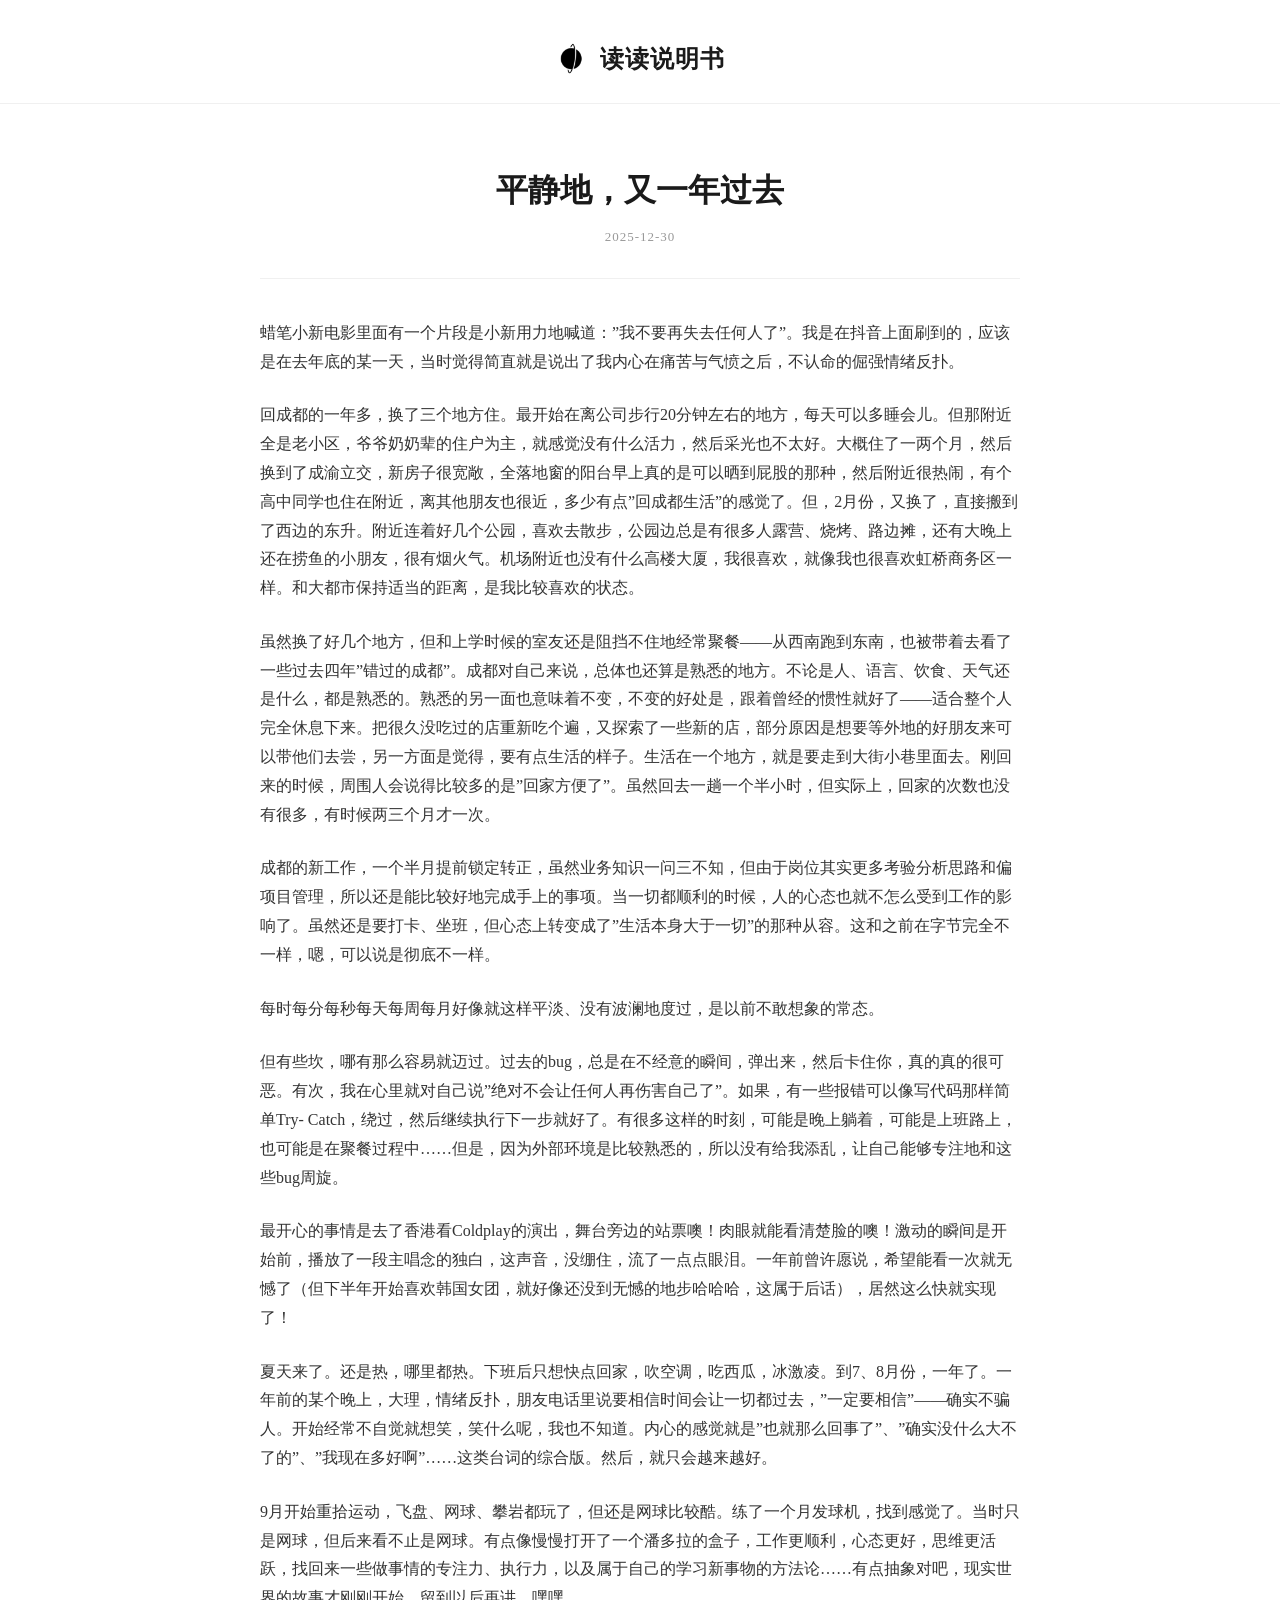
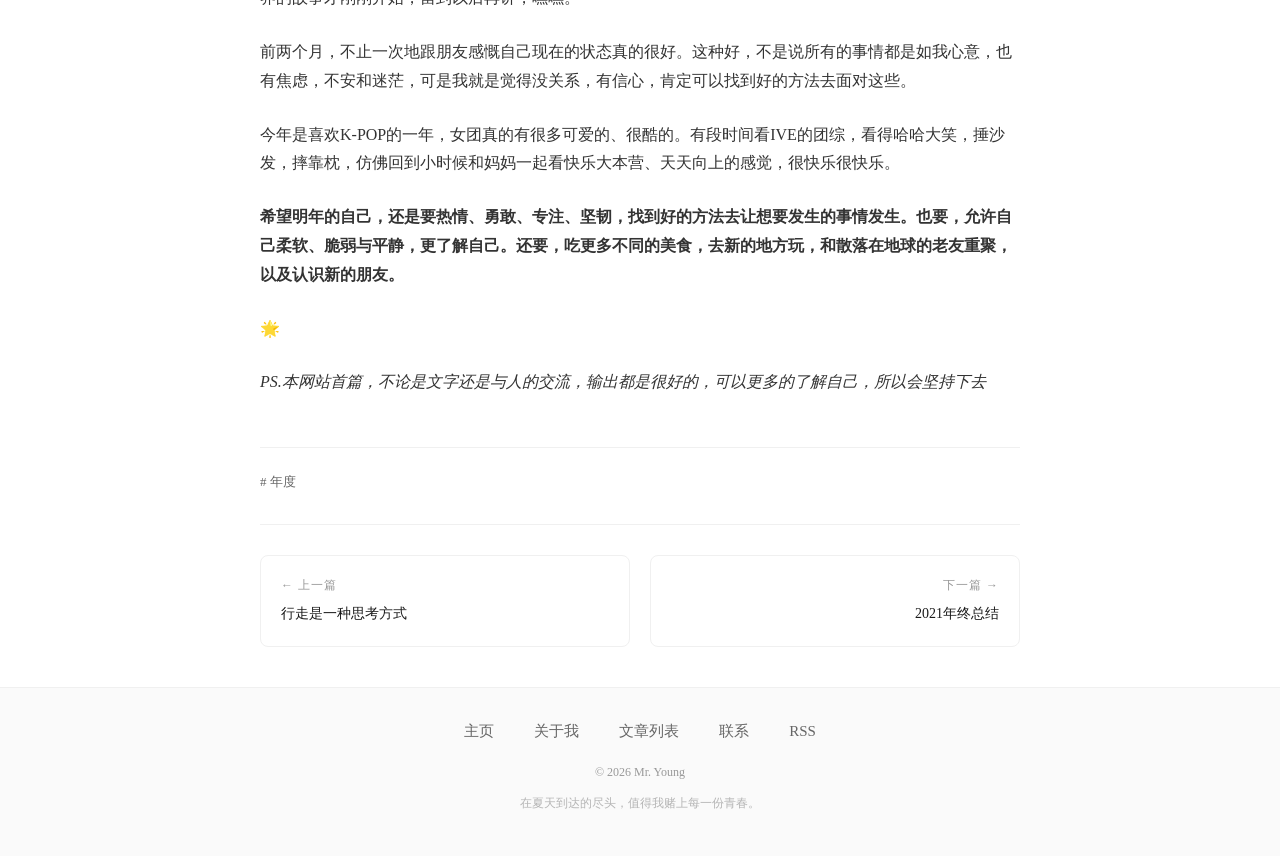
<file: 2025/12/30/2025-12-30-平静地-又一年过去/index.html>
<!DOCTYPE html>
<html lang="zh-CN">

<head>
  <meta charset="utf-8">
  <meta name="viewport" content="width=device-width, initial-scale=1.0">
  <title>
    平静地，又一年过去 | 读读说明书
  </title>
  <link rel="icon" href="/images/favicon.png">
  <link rel="stylesheet" href="/css/style.css">
  
    <script async src="https://www.googletagmanager.com/gtag/js?id=G-6NZNG2XJNE"></script>
    <script>
      window.dataLayer = window.dataLayer || [];
      function gtag() { dataLayer.push(arguments); }
      gtag('js', new Date());
      gtag('config', 'G-6NZNG2XJNE');
    </script>
    
<meta name="generator" content="Hexo 8.1.1"><link rel="alternate" href="/atom.xml" title="读读说明书" type="application/atom+xml">
</head>

<body>
  <div class="site-wrapper">
    <header class="site-header">
      <a href="/" class="site-title">
        <img src="/images/favicon.png" alt="天王星" class="site-icon">
        <span>
          读读说明书
        </span>
      </a>
    </header>

    <main class="main-content">
      <article class="post-detail">
  <header class="post-header">
    <h1 class="post-title">平静地，又一年过去</h1>
    <div class="post-meta">
      <span class="post-date">2025-12-30</span>
    </div>
  </header>

  <div class="post-content">
    <p>蜡笔小新电影里面有一个片段是小新用力地喊道：”我不要再失去任何人了”。我是在抖音上面刷到的，应该是在去年底的某一天，当时觉得简直就是说出了我内心在痛苦与气愤之后，不认命的倔强情绪反扑。</p>
<p>回成都的一年多，换了三个地方住。最开始在离公司步行20分钟左右的地方，每天可以多睡会儿。但那附近全是老小区，爷爷奶奶辈的住户为主，就感觉没有什么活力，然后采光也不太好。大概住了一两个月，然后换到了成渝立交，新房子很宽敞，全落地窗的阳台早上真的是可以晒到屁股的那种，然后附近很热闹，有个高中同学也住在附近，离其他朋友也很近，多少有点”回成都生活”的感觉了。但，2月份，又换了，直接搬到了西边的东升。附近连着好几个公园，喜欢去散步，公园边总是有很多人露营、烧烤、路边摊，还有大晚上还在捞鱼的小朋友，很有烟火气。机场附近也没有什么高楼大厦，我很喜欢，就像我也很喜欢虹桥商务区一样。和大都市保持适当的距离，是我比较喜欢的状态。</p>
<p>虽然换了好几个地方，但和上学时候的室友还是阻挡不住地经常聚餐——从西南跑到东南，也被带着去看了一些过去四年”错过的成都”。成都对自己来说，总体也还算是熟悉的地方。不论是人、语言、饮食、天气还是什么，都是熟悉的。熟悉的另一面也意味着不变，不变的好处是，跟着曾经的惯性就好了——适合整个人完全休息下来。把很久没吃过的店重新吃个遍，又探索了一些新的店，部分原因是想要等外地的好朋友来可以带他们去尝，另一方面是觉得，要有点生活的样子。生活在一个地方，就是要走到大街小巷里面去。刚回来的时候，周围人会说得比较多的是”回家方便了”。虽然回去一趟一个半小时，但实际上，回家的次数也没有很多，有时候两三个月才一次。</p>
<p>成都的新工作，一个半月提前锁定转正，虽然业务知识一问三不知，但由于岗位其实更多考验分析思路和偏项目管理，所以还是能比较好地完成手上的事项。当一切都顺利的时候，人的心态也就不怎么受到工作的影响了。虽然还是要打卡、坐班，但心态上转变成了”生活本身大于一切”的那种从容。这和之前在字节完全不一样，嗯，可以说是彻底不一样。</p>
<p>每时每分每秒每天每周每月好像就这样平淡、没有波澜地度过，是以前不敢想象的常态。</p>
<p>但有些坎，哪有那么容易就迈过。过去的bug，总是在不经意的瞬间，弹出来，然后卡住你，真的真的很可恶。有次，我在心里就对自己说”绝对不会让任何人再伤害自己了”。如果，有一些报错可以像写代码那样简单Try- Catch，绕过，然后继续执行下一步就好了。有很多这样的时刻，可能是晚上躺着，可能是上班路上，也可能是在聚餐过程中……但是，因为外部环境是比较熟悉的，所以没有给我添乱，让自己能够专注地和这些bug周旋。</p>
<p>最开心的事情是去了香港看Coldplay的演出，舞台旁边的站票噢！肉眼就能看清楚脸的噢！激动的瞬间是开始前，播放了一段主唱念的独白，这声音，没绷住，流了一点点眼泪。一年前曾许愿说，希望能看一次就无憾了（但下半年开始喜欢韩国女团，就好像还没到无憾的地步哈哈哈，这属于后话），居然这么快就实现了！</p>
<p>夏天来了。还是热，哪里都热。下班后只想快点回家，吹空调，吃西瓜，冰激凌。到7、8月份，一年了。一年前的某个晚上，大理，情绪反扑，朋友电话里说要相信时间会让一切都过去，”一定要相信”——确实不骗人。开始经常不自觉就想笑，笑什么呢，我也不知道。内心的感觉就是”也就那么回事了”、”确实没什么大不了的”、”我现在多好啊”……这类台词的综合版。然后，就只会越来越好。</p>
<p>9月开始重拾运动，飞盘、网球、攀岩都玩了，但还是网球比较酷。练了一个月发球机，找到感觉了。当时只是网球，但后来看不止是网球。有点像慢慢打开了一个潘多拉的盒子，工作更顺利，心态更好，思维更活跃，找回来一些做事情的专注力、执行力，以及属于自己的学习新事物的方法论……有点抽象对吧，现实世界的故事才刚刚开始，留到以后再讲，嘿嘿。</p>
<p>前两个月，不止一次地跟朋友感慨自己现在的状态真的很好。这种好，不是说所有的事情都是如我心意，也有焦虑，不安和迷茫，可是我就是觉得没关系，有信心，肯定可以找到好的方法去面对这些。</p>
<p>今年是喜欢K-POP的一年，女团真的有很多可爱的、很酷的。有段时间看IVE的团综，看得哈哈大笑，捶沙发，摔靠枕，仿佛回到小时候和妈妈一起看快乐大本营、天天向上的感觉，很快乐很快乐。</p>
<p><strong>希望明年的自己，还是要热情、勇敢、专注、坚韧，找到好的方法去让想要发生的事情发生。也要，允许自己柔软、脆弱与平静，更了解自己。还要，吃更多不同的美食，去新的地方玩，和散落在地球的老友重聚，以及认识新的朋友。</strong></p>
<p>🌟</p>
<p><em>PS.本网站首篇，不论是文字还是与人的交流，输出都是很好的，可以更多的了解自己，所以会坚持下去</em></p>

  </div>

  <footer class="post-footer">
    
      <div class="post-tags">
        
          <a href="/tags/%E5%B9%B4%E5%BA%A6/"># 年度</a>
        
      </div>
    

    <!-- 上一篇/下一篇导航 -->
    <div class="post-nav">
      
        <a href="/2026/01/18/2026-01-18-%E8%A1%8C%E8%B5%B0%E6%98%AF%E4%B8%80%E7%A7%8D%E6%80%9D%E8%80%83%E6%96%B9%E5%BC%8F/" class="post-nav-item prev">
          <span class="post-nav-label">← 上一篇</span>
          <span class="post-nav-title">行走是一种思考方式</span>
        </a>
      

      
        <a href="/2022/01/01/2022-01-01-annual-summary/" class="post-nav-item next">
          <span class="post-nav-label">下一篇 →</span>
          <span class="post-nav-title">2021年终总结</span>
        </a>
      
    </div>
  </footer>
</article>

    </main>

    <footer class="site-footer">
      <a href="/" class="footer-link">主页</a><span class="footer-divider"></span><a href="/about" class="footer-link">关于我</a><span class="footer-divider"></span><a href="/archives" class="footer-link">文章列表</a><span class="footer-divider"></span><a href="mailto:youngqi27@163.com" class="footer-link">联系</a><span class="footer-divider"></span><a href="/atom.xml" class="footer-link">RSS</a>
        <div class="footer-copyright">
          <p>&copy; 2026 Mr. Young</p>
          <p class="site-motto">
            在夏天到达的尽头，值得我赌上每一份青春。
          </p>
        </div>
    </footer>
  </div>
</body>

</html>
</file>
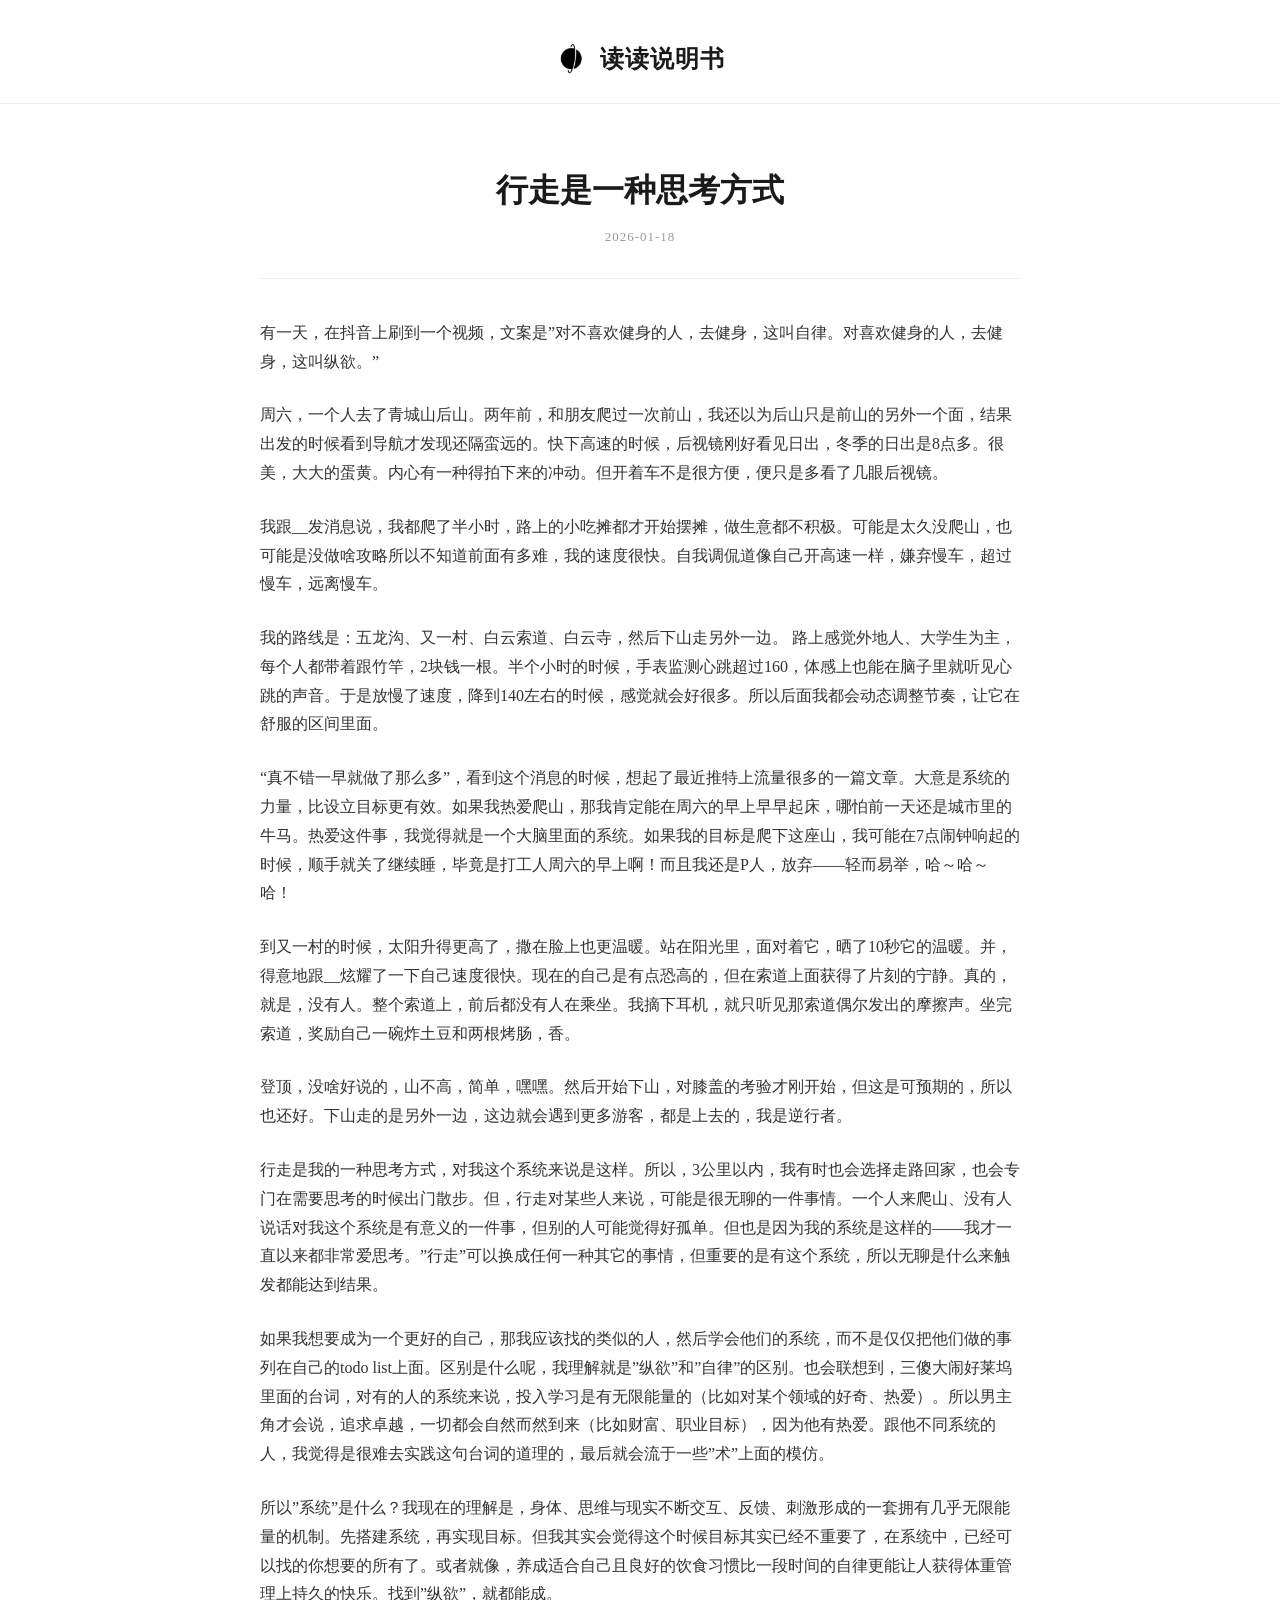
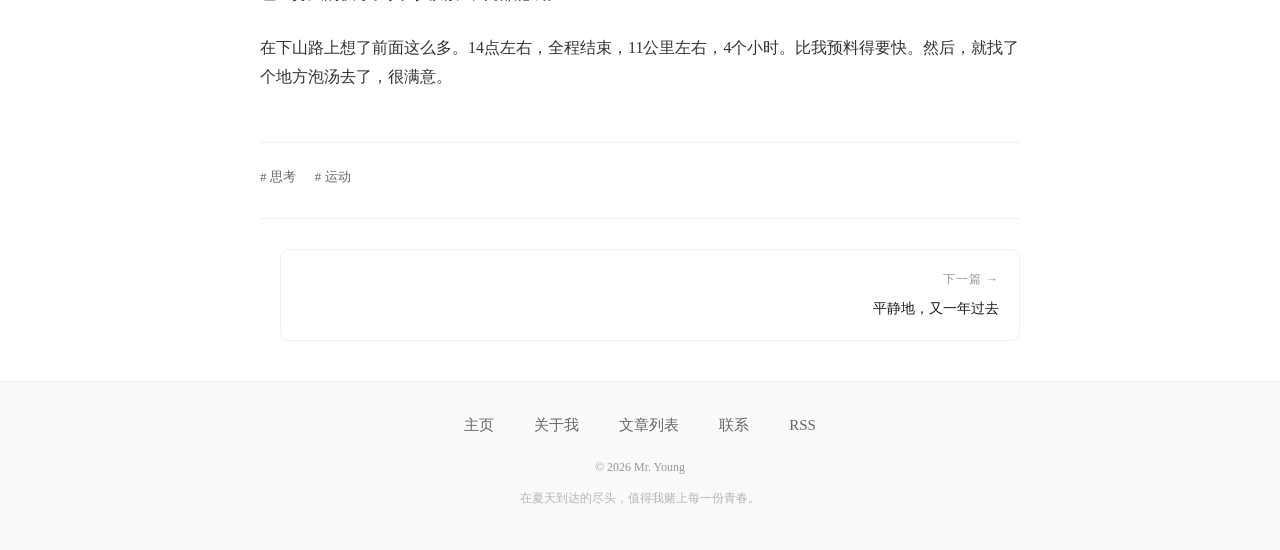
<file: 2026/01/18/2026-01-18-行走是一种思考方式/index.html>
<!DOCTYPE html>
<html lang="zh-CN">

<head>
  <meta charset="utf-8">
  <meta name="viewport" content="width=device-width, initial-scale=1.0">
  <title>
    行走是一种思考方式 | 读读说明书
  </title>
  <link rel="icon" href="/images/favicon.png">
  <link rel="stylesheet" href="/css/style.css">
  
    <script async src="https://www.googletagmanager.com/gtag/js?id=G-6NZNG2XJNE"></script>
    <script>
      window.dataLayer = window.dataLayer || [];
      function gtag() { dataLayer.push(arguments); }
      gtag('js', new Date());
      gtag('config', 'G-6NZNG2XJNE');
    </script>
    
<meta name="generator" content="Hexo 8.1.1"><link rel="alternate" href="/atom.xml" title="读读说明书" type="application/atom+xml">
</head>

<body>
  <div class="site-wrapper">
    <header class="site-header">
      <a href="/" class="site-title">
        <img src="/images/favicon.png" alt="天王星" class="site-icon">
        <span>
          读读说明书
        </span>
      </a>
    </header>

    <main class="main-content">
      <article class="post-detail">
  <header class="post-header">
    <h1 class="post-title">行走是一种思考方式</h1>
    <div class="post-meta">
      <span class="post-date">2026-01-18</span>
    </div>
  </header>

  <div class="post-content">
    <p>有一天，在抖音上刷到一个视频，文案是”对不喜欢健身的人，去健身，这叫自律。对喜欢健身的人，去健身，这叫纵欲。”</p>
<p>周六，一个人去了青城山后山。两年前，和朋友爬过一次前山，我还以为后山只是前山的另外一个面，结果出发的时候看到导航才发现还隔蛮远的。快下高速的时候，后视镜刚好看见日出，冬季的日出是8点多。很美，大大的蛋黄。内心有一种得拍下来的冲动。但开着车不是很方便，便只是多看了几眼后视镜。</p>
<p>我跟__发消息说，我都爬了半小时，路上的小吃摊都才开始摆摊，做生意都不积极。可能是太久没爬山，也可能是没做啥攻略所以不知道前面有多难，我的速度很快。自我调侃道像自己开高速一样，嫌弃慢车，超过慢车，远离慢车。</p>
<p>我的路线是：五龙沟、又一村、白云索道、白云寺，然后下山走另外一边。 路上感觉外地人、大学生为主，每个人都带着跟竹竿，2块钱一根。半个小时的时候，手表监测心跳超过160，体感上也能在脑子里就听见心跳的声音。于是放慢了速度，降到140左右的时候，感觉就会好很多。所以后面我都会动态调整节奏，让它在舒服的区间里面。</p>
<p>“真不错一早就做了那么多”，看到这个消息的时候，想起了最近推特上流量很多的一篇文章。大意是系统的力量，比设立目标更有效。如果我热爱爬山，那我肯定能在周六的早上早早起床，哪怕前一天还是城市里的牛马。热爱这件事，我觉得就是一个大脑里面的系统。如果我的目标是爬下这座山，我可能在7点闹钟响起的时候，顺手就关了继续睡，毕竟是打工人周六的早上啊！而且我还是P人，放弃——轻而易举，哈～哈～哈！</p>
<p>到又一村的时候，太阳升得更高了，撒在脸上也更温暖。站在阳光里，面对着它，晒了10秒它的温暖。并，得意地跟__炫耀了一下自己速度很快。现在的自己是有点恐高的，但在索道上面获得了片刻的宁静。真的，就是，没有人。整个索道上，前后都没有人在乘坐。我摘下耳机，就只听见那索道偶尔发出的摩擦声。坐完索道，奖励自己一碗炸土豆和两根烤肠，香。</p>
<p>登顶，没啥好说的，山不高，简单，嘿嘿。然后开始下山，对膝盖的考验才刚开始，但这是可预期的，所以也还好。下山走的是另外一边，这边就会遇到更多游客，都是上去的，我是逆行者。</p>
<p>行走是我的一种思考方式，对我这个系统来说是这样。所以，3公里以内，我有时也会选择走路回家，也会专门在需要思考的时候出门散步。但，行走对某些人来说，可能是很无聊的一件事情。一个人来爬山、没有人说话对我这个系统是有意义的一件事，但别的人可能觉得好孤单。但也是因为我的系统是这样的——我才一直以来都非常爱思考。”行走”可以换成任何一种其它的事情，但重要的是有这个系统，所以无聊是什么来触发都能达到结果。</p>
<p>如果我想要成为一个更好的自己，那我应该找的类似的人，然后学会他们的系统，而不是仅仅把他们做的事列在自己的todo list上面。区别是什么呢，我理解就是”纵欲”和”自律”的区别。也会联想到，三傻大闹好莱坞里面的台词，对有的人的系统来说，投入学习是有无限能量的（比如对某个领域的好奇、热爱）。所以男主角才会说，追求卓越，一切都会自然而然到来（比如财富、职业目标），因为他有热爱。跟他不同系统的人，我觉得是很难去实践这句台词的道理的，最后就会流于一些”术”上面的模仿。</p>
<p>所以”系统”是什么？我现在的理解是，身体、思维与现实不断交互、反馈、刺激形成的一套拥有几乎无限能量的机制。先搭建系统，再实现目标。但我其实会觉得这个时候目标其实已经不重要了，在系统中，已经可以找的你想要的所有了。或者就像，养成适合自己且良好的饮食习惯比一段时间的自律更能让人获得体重管理上持久的快乐。找到”纵欲”，就都能成。</p>
<p>在下山路上想了前面这么多。14点左右，全程结束，11公里左右，4个小时。比我预料得要快。然后，就找了个地方泡汤去了，很满意。</p>

  </div>

  <footer class="post-footer">
    
      <div class="post-tags">
        
          <a href="/tags/%E6%80%9D%E8%80%83/"># 思考</a>
        
          <a href="/tags/%E8%BF%90%E5%8A%A8/"># 运动</a>
        
      </div>
    

    <!-- 上一篇/下一篇导航 -->
    <div class="post-nav">
      
        <div></div>
      

      
        <a href="/2025/12/30/2025-12-30-%E5%B9%B3%E9%9D%99%E5%9C%B0-%E5%8F%88%E4%B8%80%E5%B9%B4%E8%BF%87%E5%8E%BB/" class="post-nav-item next">
          <span class="post-nav-label">下一篇 →</span>
          <span class="post-nav-title">平静地，又一年过去</span>
        </a>
      
    </div>
  </footer>
</article>

    </main>

    <footer class="site-footer">
      <a href="/" class="footer-link">主页</a><span class="footer-divider"></span><a href="/about" class="footer-link">关于我</a><span class="footer-divider"></span><a href="/archives" class="footer-link">文章列表</a><span class="footer-divider"></span><a href="mailto:youngqi27@163.com" class="footer-link">联系</a><span class="footer-divider"></span><a href="/atom.xml" class="footer-link">RSS</a>
        <div class="footer-copyright">
          <p>&copy; 2026 Mr. Young</p>
          <p class="site-motto">
            在夏天到达的尽头，值得我赌上每一份青春。
          </p>
        </div>
    </footer>
  </div>
</body>

</html>
</file>
<file: css/style.css>
/* === 全局样式 === */
* {
  box-sizing: border-box;
}

body {
  margin: 0;
  padding: 0;
  font-family: "Source Han Serif CN", "Noto Serif CJK SC", "Songti SC", "Songti TC", "STSong", "SimSun", serif;
  color: #333;
  background-color: #fff;
  line-height: 1.6;
}

a {
  text-decoration: none;
  color: inherit;
  transition: color 0.3s ease;
}

/* === 网站容器 === */
.site-wrapper {
  min-height: 100vh;
  display: flex;
  flex-direction: column;
}

/* === 顶部标题栏 === */
.site-header {
  padding: 40px 20px 20px;
  text-align: center;
  border-bottom: 1px solid #f0f0f0;
}

.site-title {
  font-size: 24px;
  font-weight: 600;
  color: #1a1a1a;
  letter-spacing: 1px;
  display: inline-flex;
  align-items: center;
  gap: 12px;
}

.site-icon {
  width: 32px;
  height: 32px;
  object-fit: contain;
}

.site-title:hover {
  color: #666;
}

/* === 主内容区域 === */
.main-content {
  flex: 1;
  max-width: 800px;
  width: 100%;
  margin: 0 auto;
  padding: 40px 20px;
}

/* === 底部导航栏 === */
.site-footer {
  padding: 30px 20px;
  text-align: center;
  border-top: 1px solid #f0f0f0;
  background-color: #fafafa;
}

.footer-link {
  font-size: 15px;
  color: #666;
  margin: 0 10px;
  transition: color 0.3s ease;
}

.footer-link:hover {
  color: #1a1a1a;
}

.footer-divider {
  color: #ddd;
  margin: 0 10px;
}

.footer-copyright {
  margin-top: 20px;
  font-size: 12px;
  color: #999;
}

.site-motto {
  margin-top: 5px;
  opacity: 0.7;
}

/* === 首页 === */
.post-grid {
  display: flex;
  flex-direction: column;
  gap: 50px;
}

.post-card {
  display: block;
  padding: 0;
  text-align: center;
  transition: opacity 0.3s ease;
}

.post-card:hover {
  opacity: 0.7;
}

.card-content {
  display: flex;
  flex-direction: column;
  align-items: center;
}

.card-title {
  margin: 0 0 10px 0;
  font-size: 28px;
  color: #1a1a1a;
  line-height: 1.4;
  font-weight: 500;
}

.card-date {
  font-size: 13px;
  color: #999;
  font-family: monospace;
}

/* === 文章详情页 === */
.post-detail {
  animation: fadeIn 0.5s ease;
}

@keyframes fadeIn {
  from {
    opacity: 0;
    transform: translateY(10px);
  }
  to {
    opacity: 1;
    transform: translateY(0);
  }
}

.post-header {
  margin-bottom: 40px;
  text-align: center;
  border-bottom: 1px solid #f0f0f0;
  padding-bottom: 30px;
}

.post-title {
  font-size: 32px;
  color: #1a1a1a;
  margin-bottom: 15px;
  line-height: 1.3;
  font-weight: 600;
}

.post-meta {
  font-size: 13px;
  color: #999;
  letter-spacing: 1px;
}

.post-content {
  line-height: 1.8;
  color: #333;
  font-size: 16px;
  word-wrap: break-word;
}

.post-content p {
  margin-bottom: 25px;
}

.post-content h2,
.post-content h3 {
  margin: 40px 0 20px 0;
  color: #1a1a1a;
  font-weight: 600;
}

.post-content img {
  max-width: 100%;
  height: auto;
  display: block;
  margin: 30px auto;
  border-radius: 4px;
}

/* 文章标签 */
.post-footer {
  margin-top: 50px;
  padding-top: 20px;
  border-top: 1px solid #f0f0f0;
}

.post-tags {
  margin-bottom: 30px;
}

.post-tags a {
  color: #666;
  font-size: 13px;
  margin-right: 15px;
  transition: color 0.3s ease;
}

.post-tags a:hover {
  color: #1a1a1a;
}

/* 上一篇/下一篇导航 */
.post-nav {
  display: flex;
  justify-content: space-between;
  gap: 20px;
  margin-top: 30px;
  padding-top: 30px;
  border-top: 1px solid #f0f0f0;
}

.post-nav-item {
  flex: 1;
  padding: 20px;
  border: 1px solid #f0f0f0;
  border-radius: 8px;
  transition: all 0.3s ease;
  text-decoration: none;
  color: inherit;
}

.post-nav-item:hover {
  border-color: #1a1a1a;
  background-color: #fafafa;
}

.post-nav-item.prev {
  text-align: left;
}

.post-nav-item.next {
  text-align: right;
}

.post-nav-label {
  display: block;
  font-size: 12px;
  color: #999;
  margin-bottom: 5px;
  text-transform: uppercase;
  letter-spacing: 1px;
}

.post-nav-title {
  font-size: 14px;
  color: #1a1a1a;
  font-weight: 500;
}

/* === 独立页面 === */
.page-detail {
  animation: fadeIn 0.5s ease;
}

.page-header {
  margin-bottom: 40px;
  text-align: center;
  border-bottom: 1px solid #f0f0f0;
  padding-bottom: 30px;
}

.page-title {
  font-size: 32px;
  font-weight: 600;
  color: #1a1a1a;
  letter-spacing: 1px;
}

.page-content {
  line-height: 1.8;
  color: #444;
  font-size: 16px;
}

.page-content ul {
  list-style: none;
  padding-left: 0;
}

.page-content ul li {
  margin-bottom: 15px;
  padding-left: 20px;
  position: relative;
}

.page-content ul li::before {
  content: "—";
  position: absolute;
  left: 0;
  color: #ccc;
}

/* === 文章列表页 === */
.archive-container {
  animation: fadeIn 0.5s ease;
}

.archive-header {
  margin-bottom: 40px;
  text-align: center;
  border-bottom: 1px solid #f0f0f0;
  padding-bottom: 30px;
}

.archive-page-title {
  font-size: 28px;
  color: #1a1a1a;
  margin-bottom: 10px;
}

.archive-page-title span {
  font-size: 12px;
  color: #999;
  text-transform: uppercase;
  margin-left: 10px;
  letter-spacing: 2px;
}

.archive-subtitle {
  font-size: 13px;
  color: #999;
}

/* 标签筛选器 */
.tag-filter {
  margin-bottom: 40px;
  display: flex;
  flex-wrap: wrap;
  justify-content: center;
  gap: 10px;
}

.tag-filter-btn {
  padding: 8px 16px;
  border: 1px solid #e0e0e0;
  background: #fff;
  border-radius: 20px;
  font-size: 13px;
  color: #666;
  cursor: pointer;
  transition: all 0.3s ease;
}

.tag-filter-btn:hover {
  border-color: #1a1a1a;
  color: #1a1a1a;
}

.tag-filter-btn.active {
  background: #1a1a1a;
  color: #fff;
  border-color: #1a1a1a;
}

/* 文章列表 */
.archive-list {
  margin-top: 30px;
}

.archive-year {
  font-size: 18px;
  color: #1a1a1a;
  margin: 40px 0 20px;
  font-weight: 600;
}

.archive-article {
  padding: 20px 0;
  border-bottom: 1px solid #f0f0f0;
  transition: opacity 0.3s ease;
}

.archive-article.hidden {
  display: none;
}

.archive-article-inner {
  display: flex;
  align-items: center;
}

.archive-article-date {
  font-size: 13px;
  color: #999;
  width: 80px;
  flex-shrink: 0;
  font-family: monospace;
}

.archive-article-title a {
  color: #333;
  font-size: 16px;
  transition: color 0.3s ease;
}

.archive-article-title a:hover {
  color: #1a1a1a;
}

/* === 分页器 === */
.pagination {
  margin: 60px 0 40px;
  display: flex;
  justify-content: center;
  align-items: center;
  gap: 15px;
}

.pagination a,
.pagination span {
  text-decoration: none;
  color: #999;
  font-size: 14px;
  padding: 8px 12px;
  transition: all 0.3s ease;
  border-radius: 4px;
}

.pagination .current {
  color: #1a1a1a;
  font-weight: 600;
  background: #f0f0f0;
}

.pagination a:hover {
  color: #1a1a1a;
  background: #f5f5f5;
}

.pagination .prev,
.pagination .next {
  font-size: 16px;
  font-weight: 600;
}

.pagination .disabled {
  opacity: 0.3;
  pointer-events: none;
}

/* === 响应式设计 === */
@media (max-width: 768px) {
  .site-header {
    padding: 30px 20px 15px;
  }

  .site-title {
    font-size: 20px;
  }

  .main-content {
    padding: 30px 20px;
  }

  .post-title {
    font-size: 24px;
  }

  .card-title {
    font-size: 18px;
  }

  .page-title {
    font-size: 24px;
  }

  .archive-page-title {
    font-size: 22px;
  }

  .post-nav {
    flex-direction: row;
    gap: 10px;
  }

  .footer-link {
    font-size: 12px;
    margin: 0 6px;
  }

  .footer-divider {
    display: none;
  }

  .site-footer {
    padding: 25px 15px;
  }

  .tag-filter {
    gap: 8px;
  }

  .tag-filter-btn {
    padding: 6px 12px;
    font-size: 12px;
  }
}
</file>
